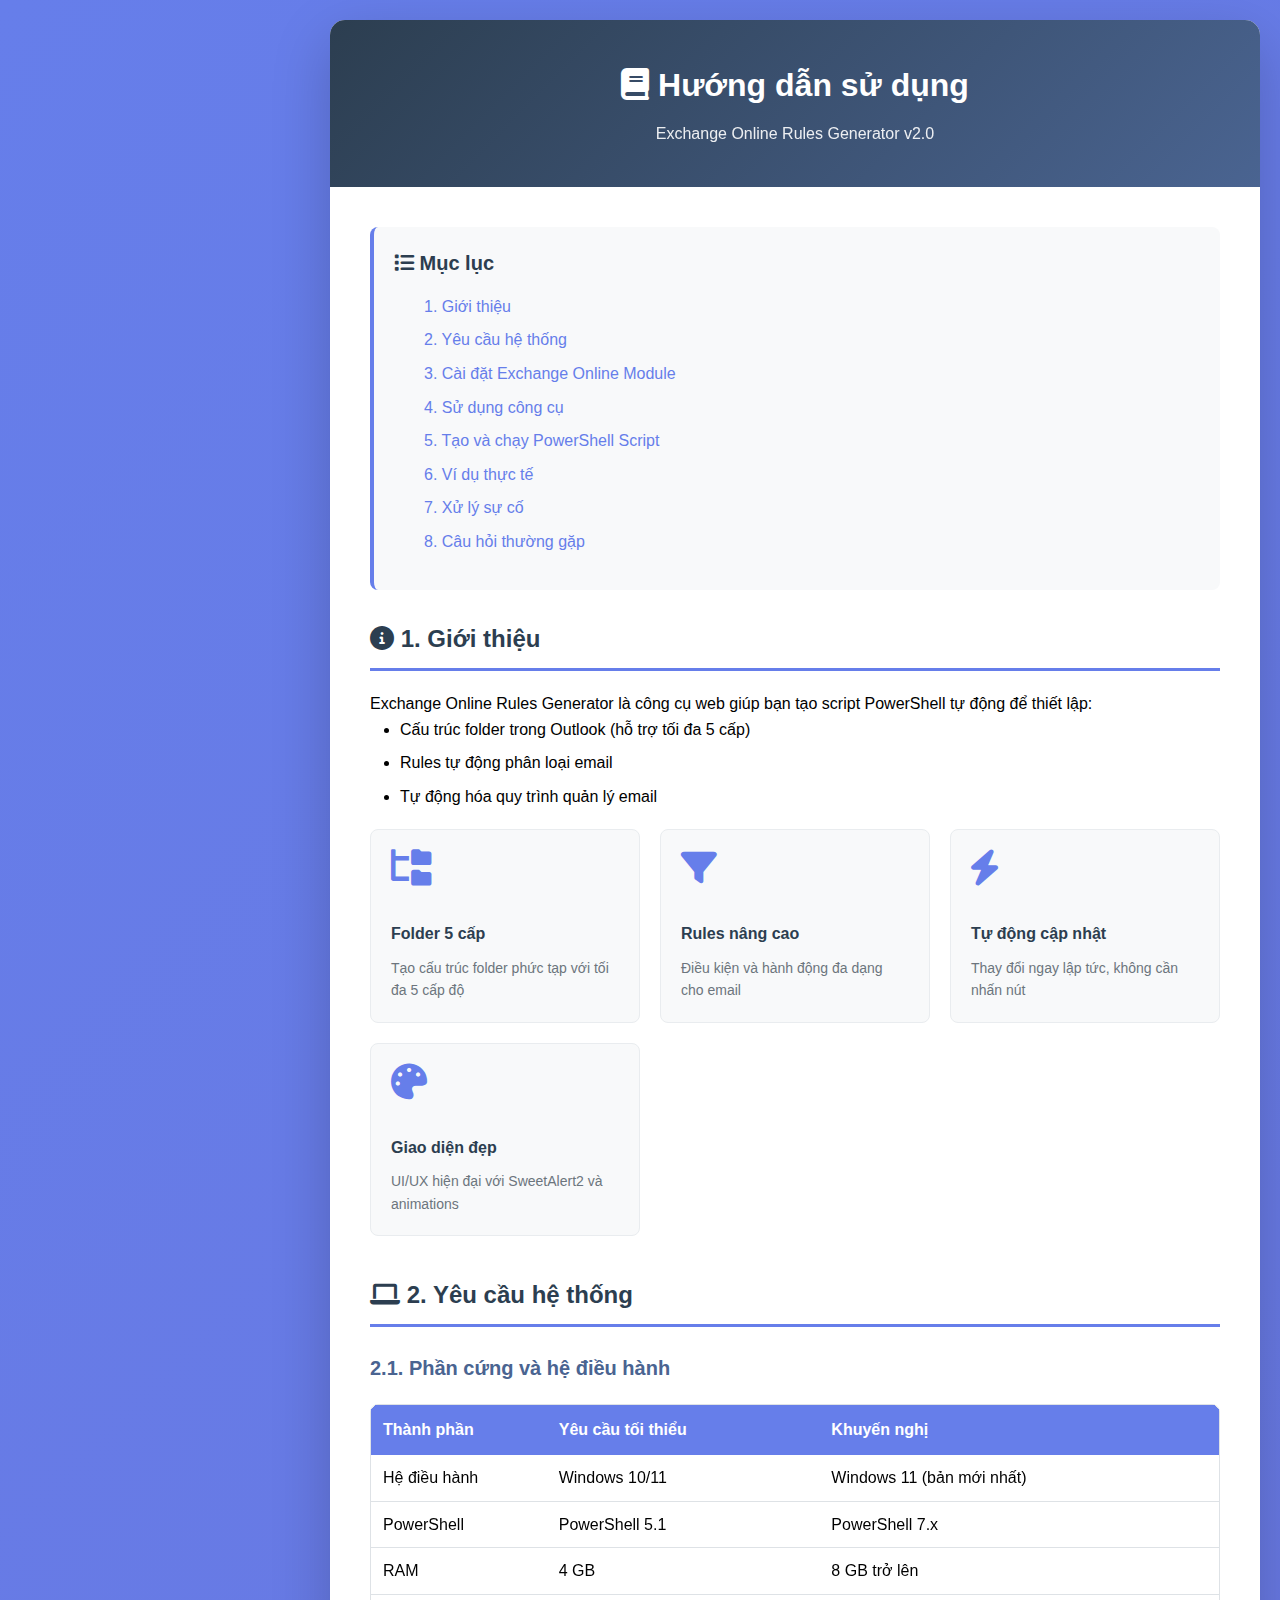
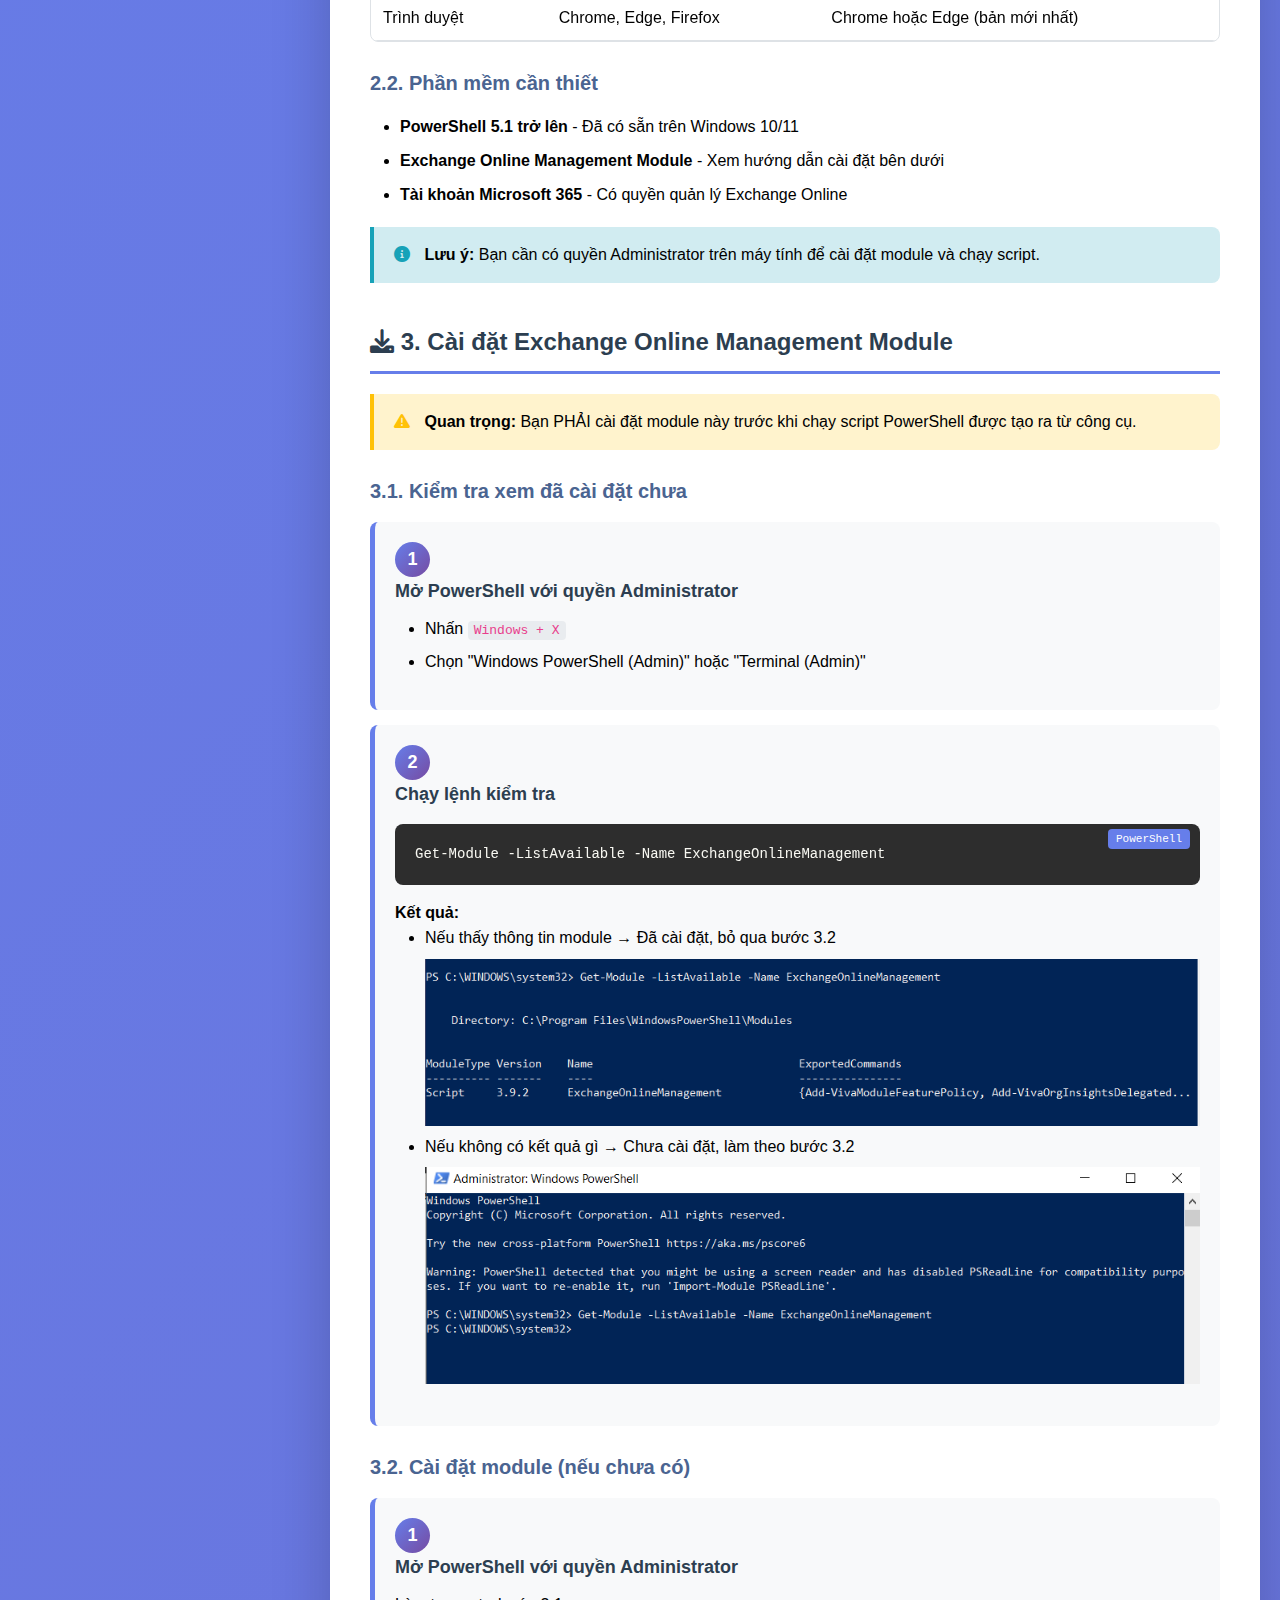
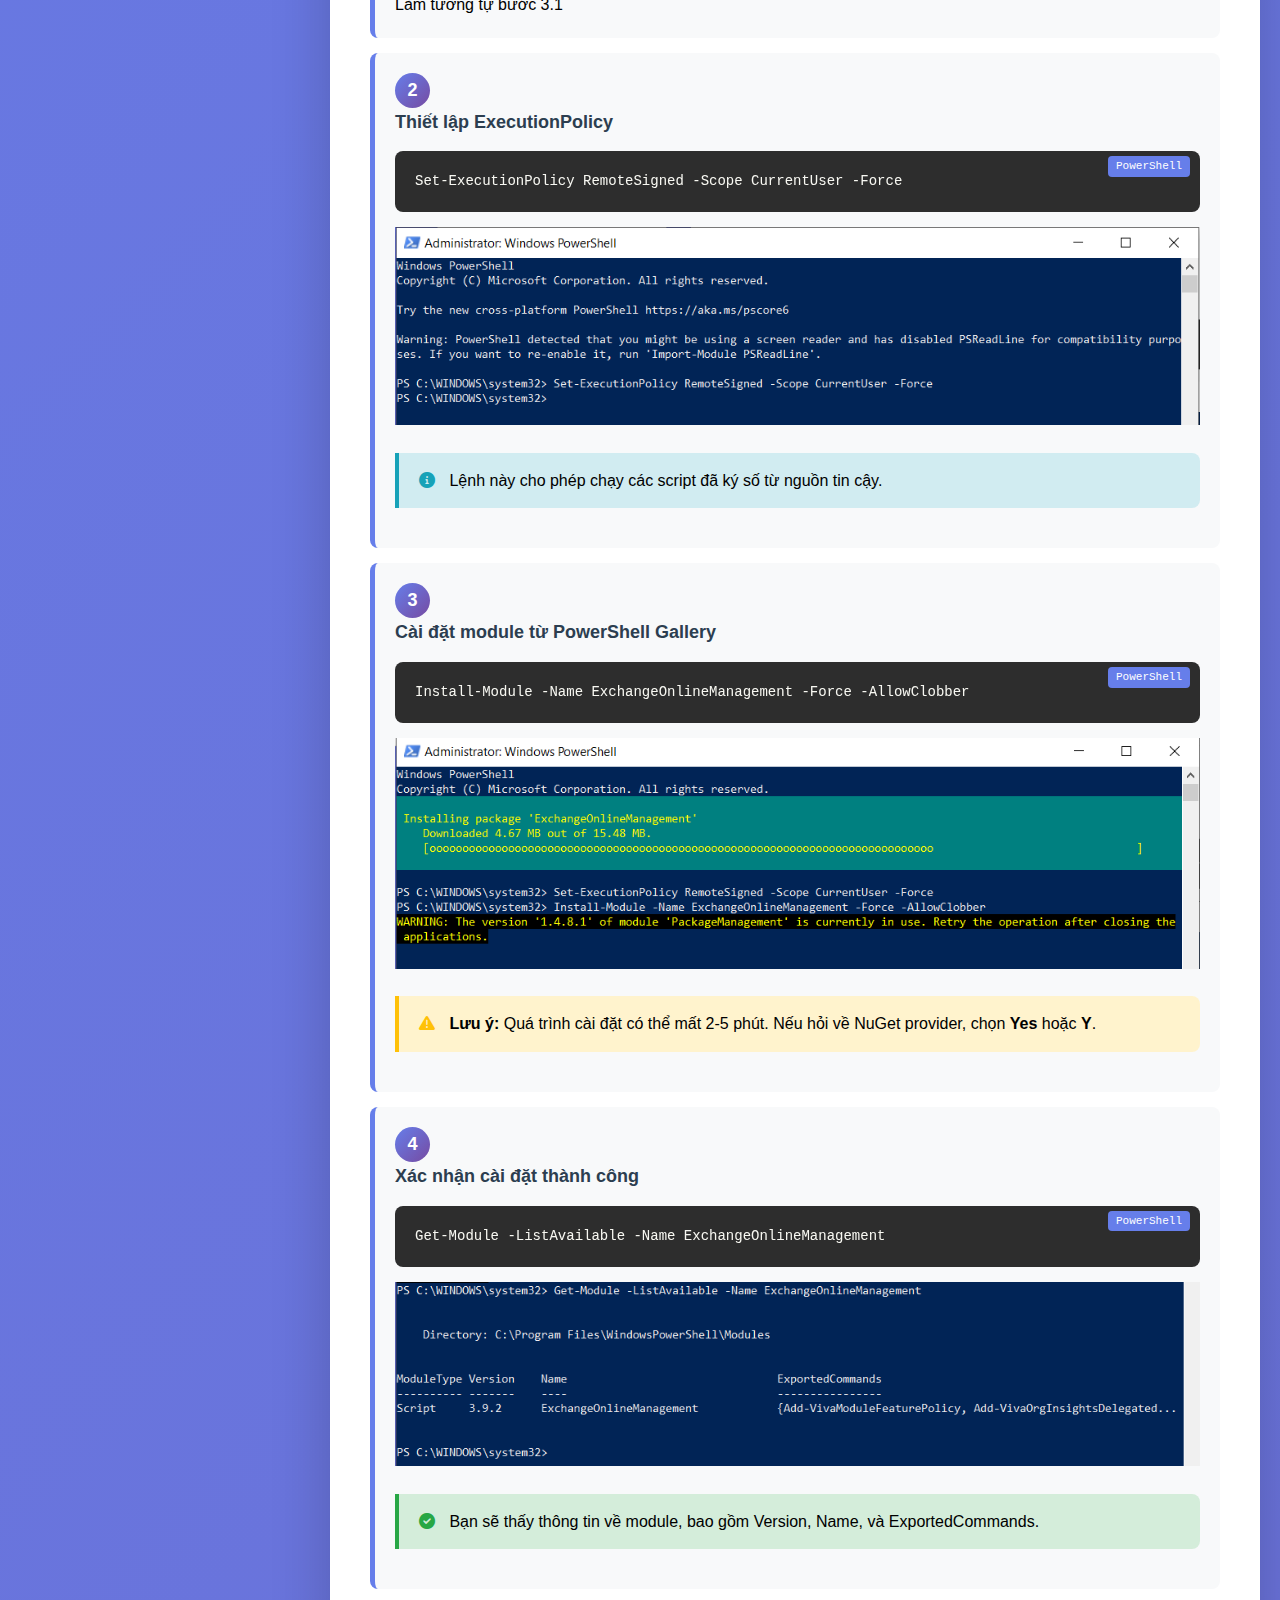
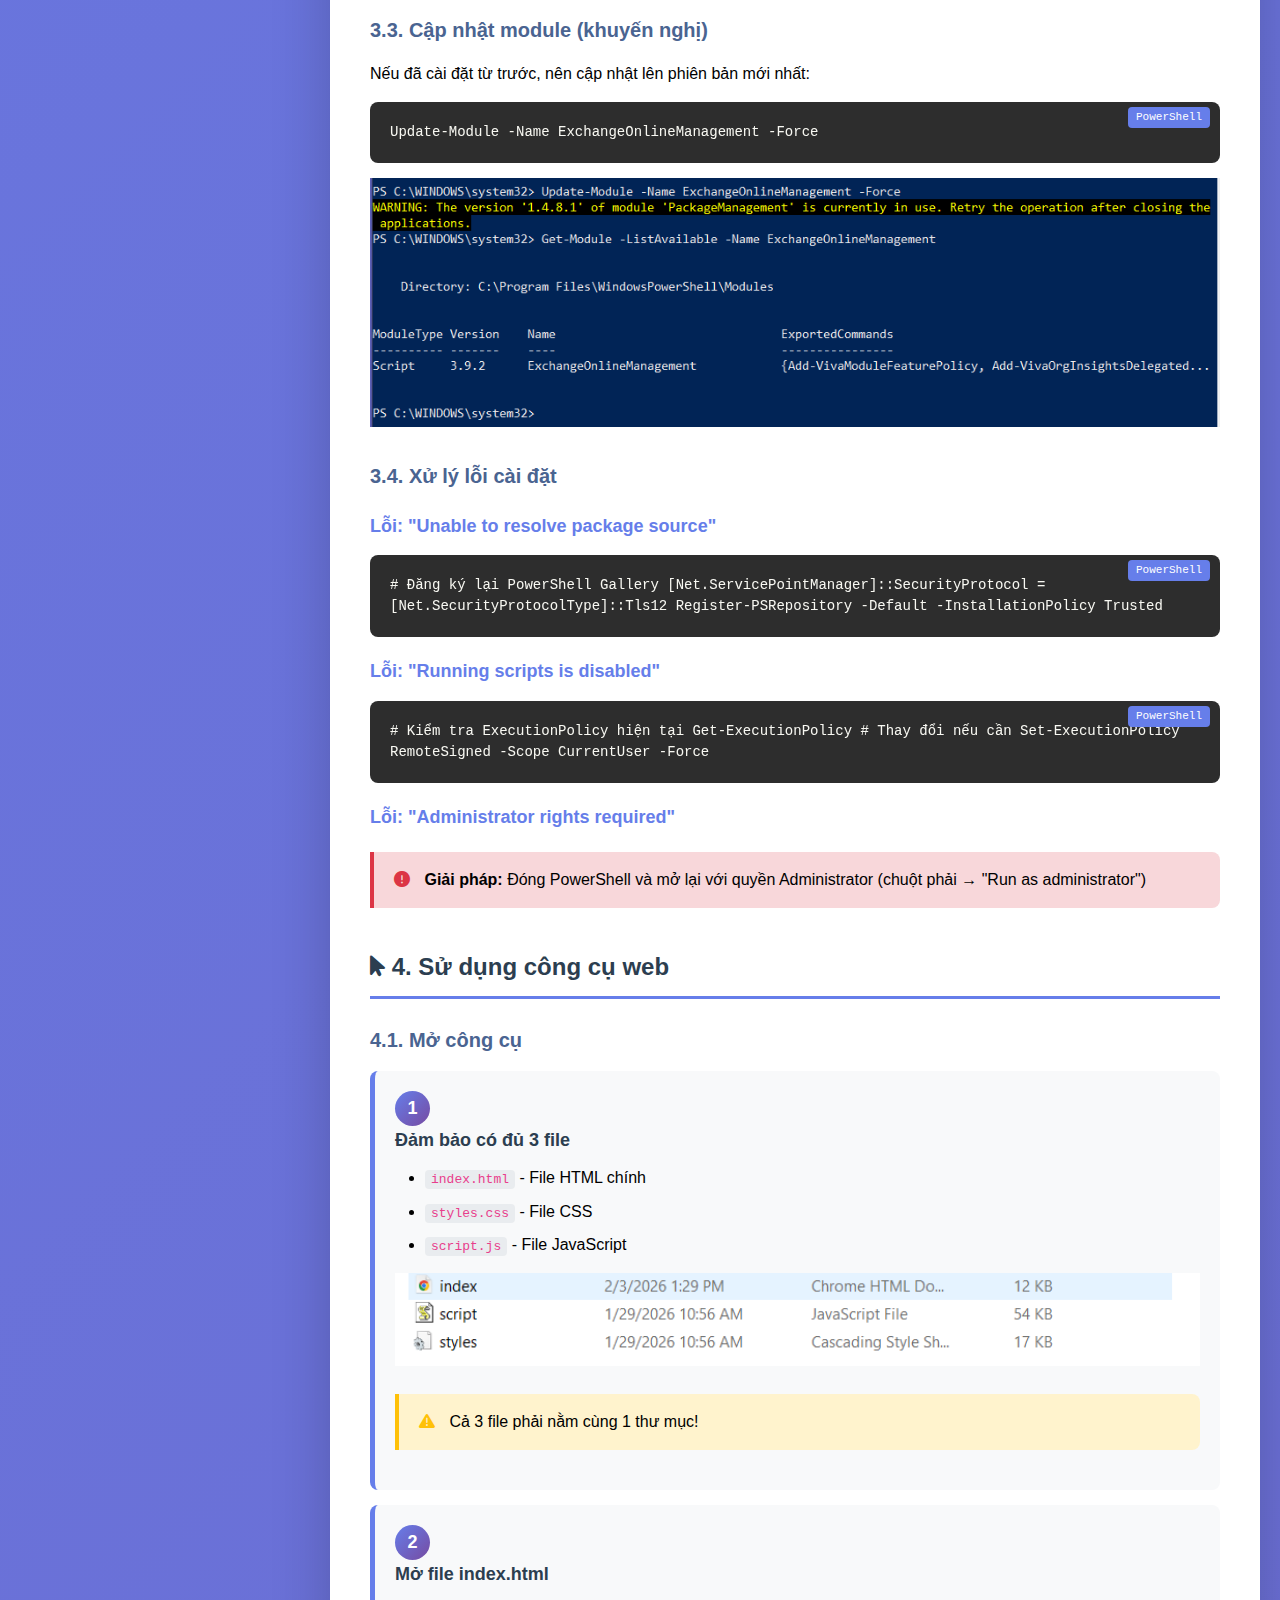
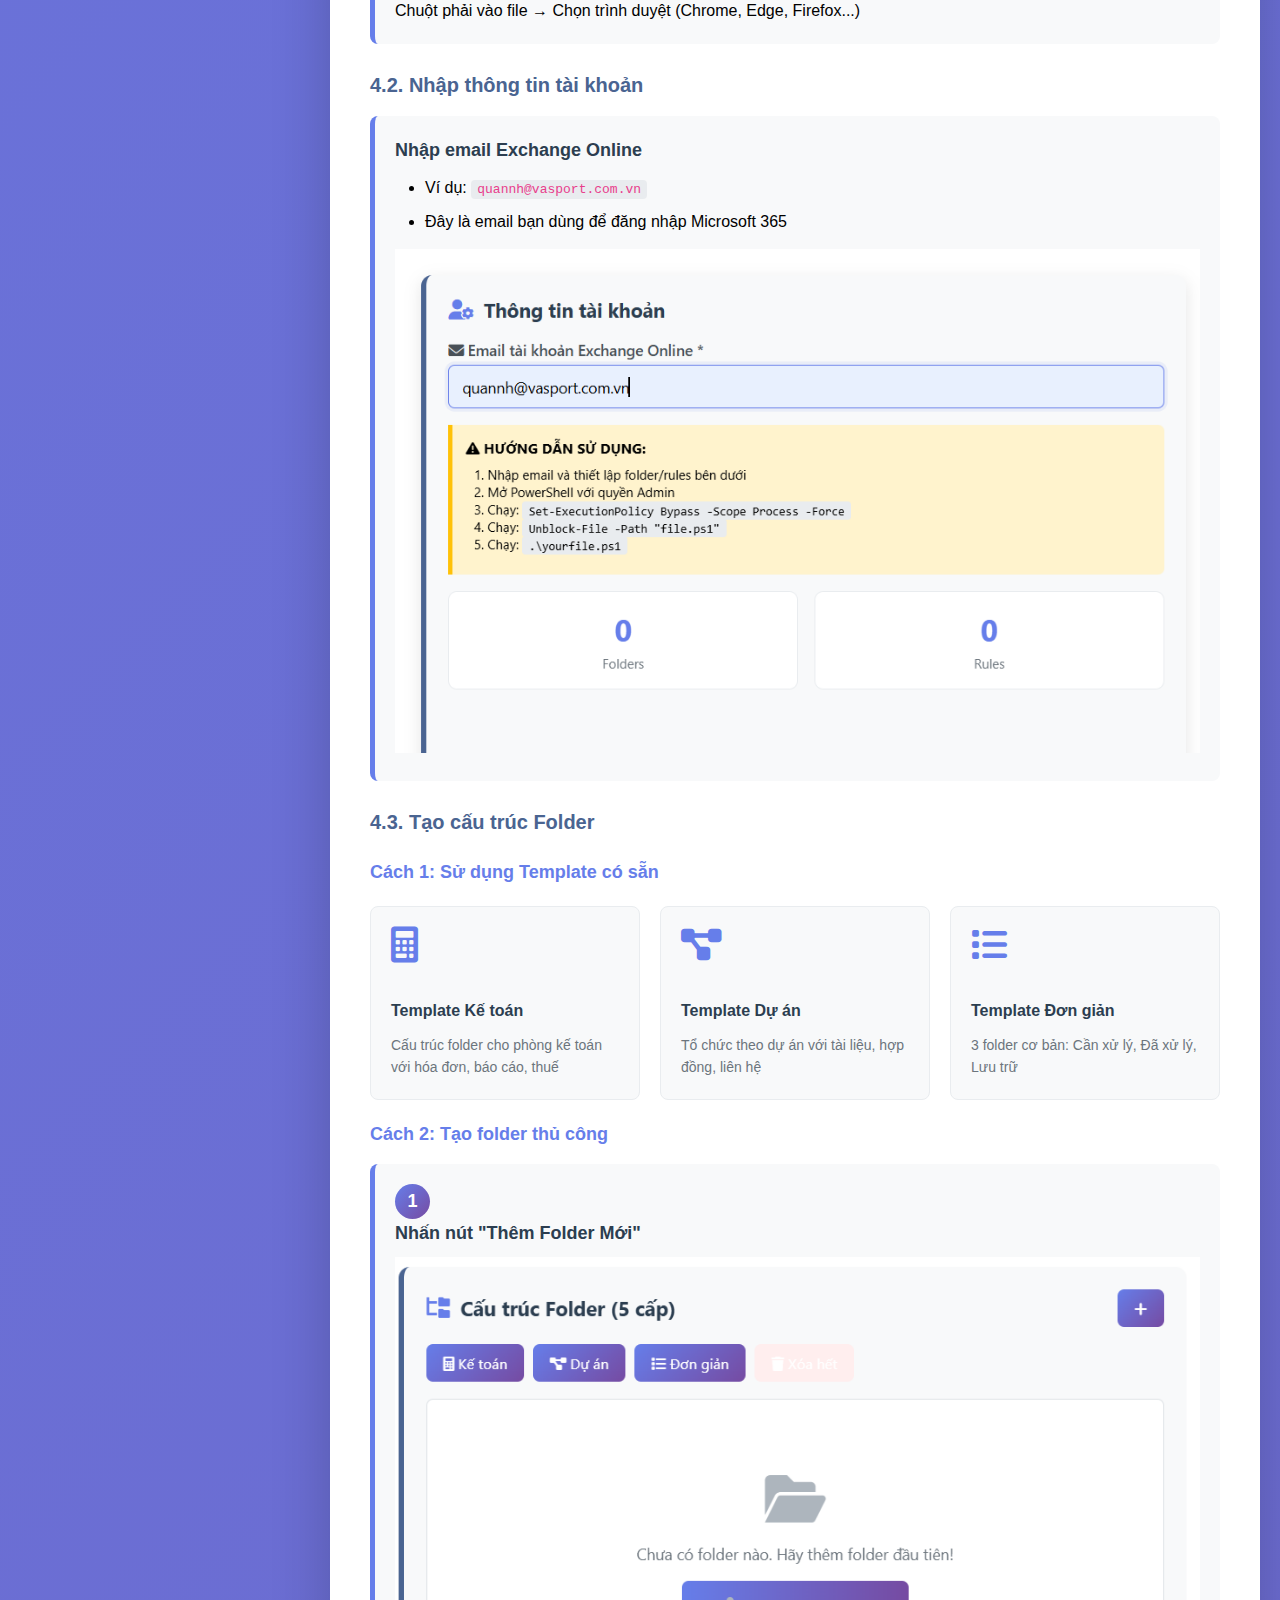
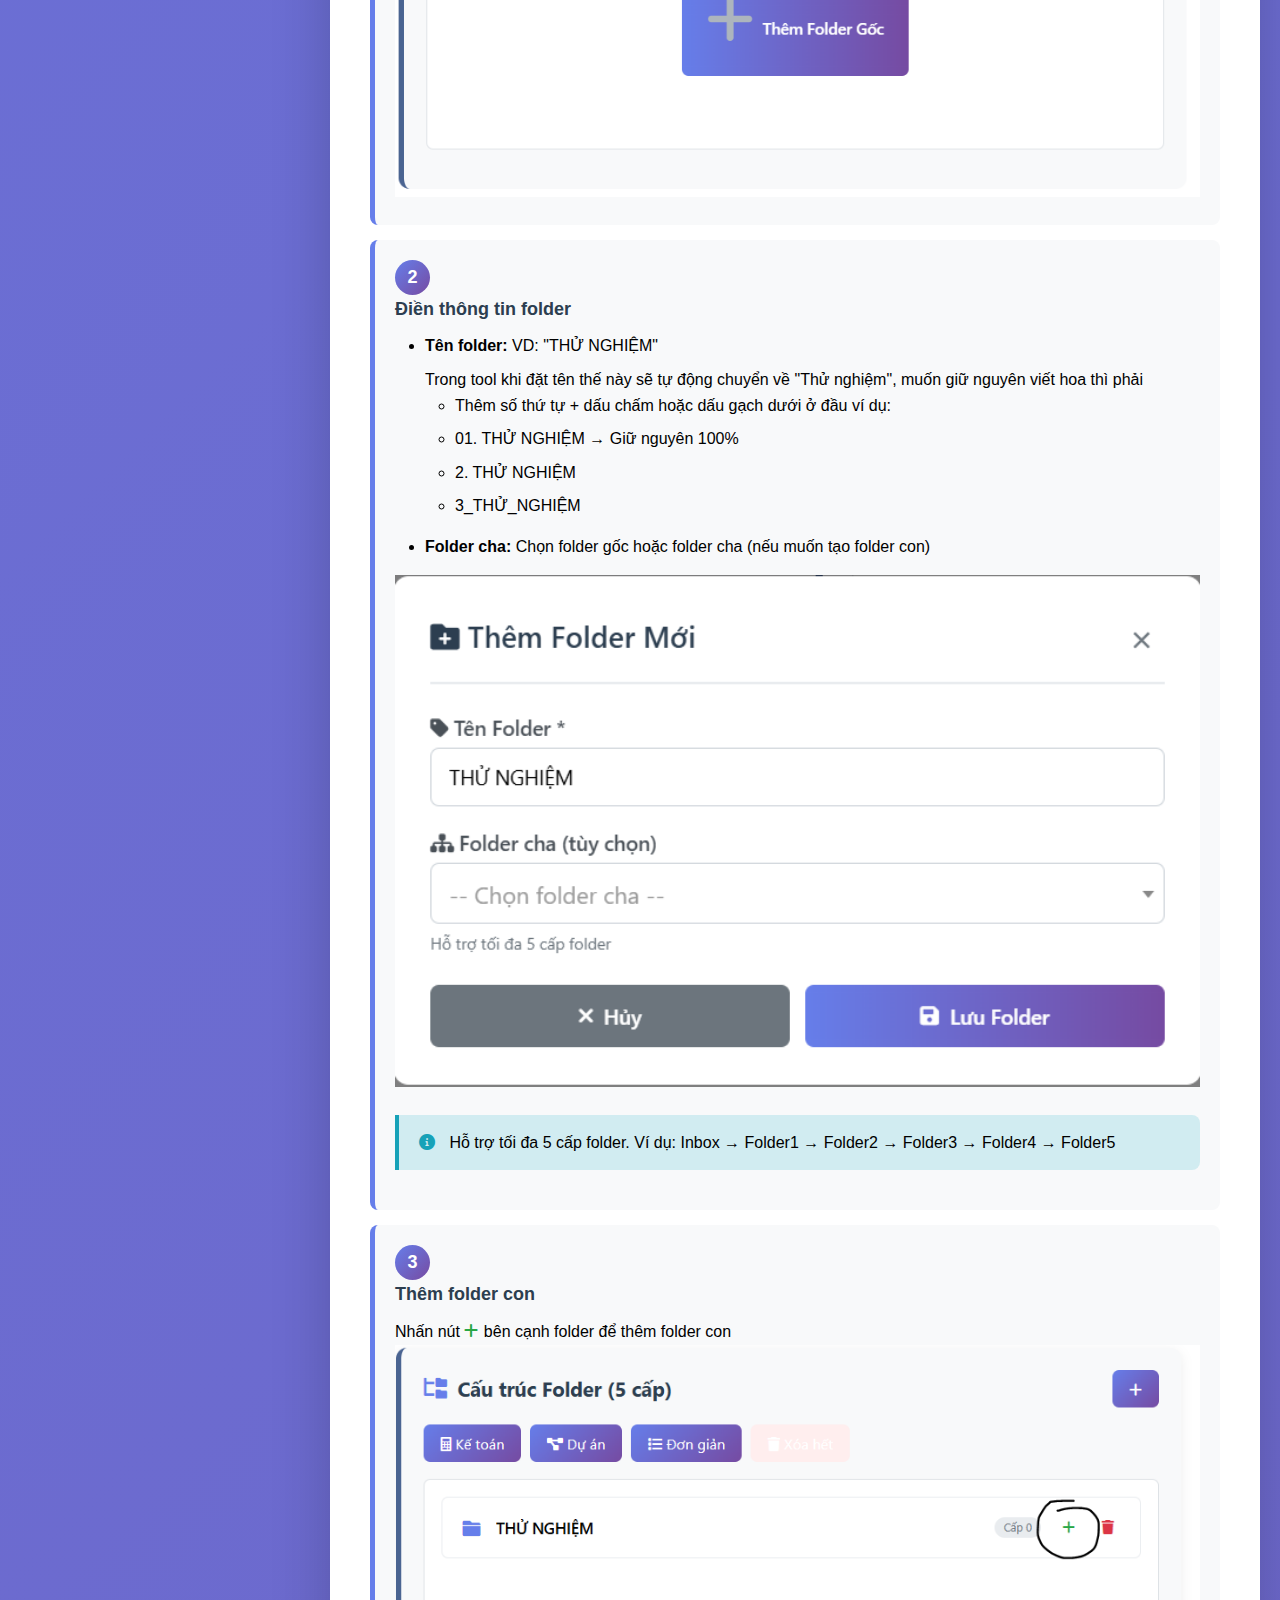
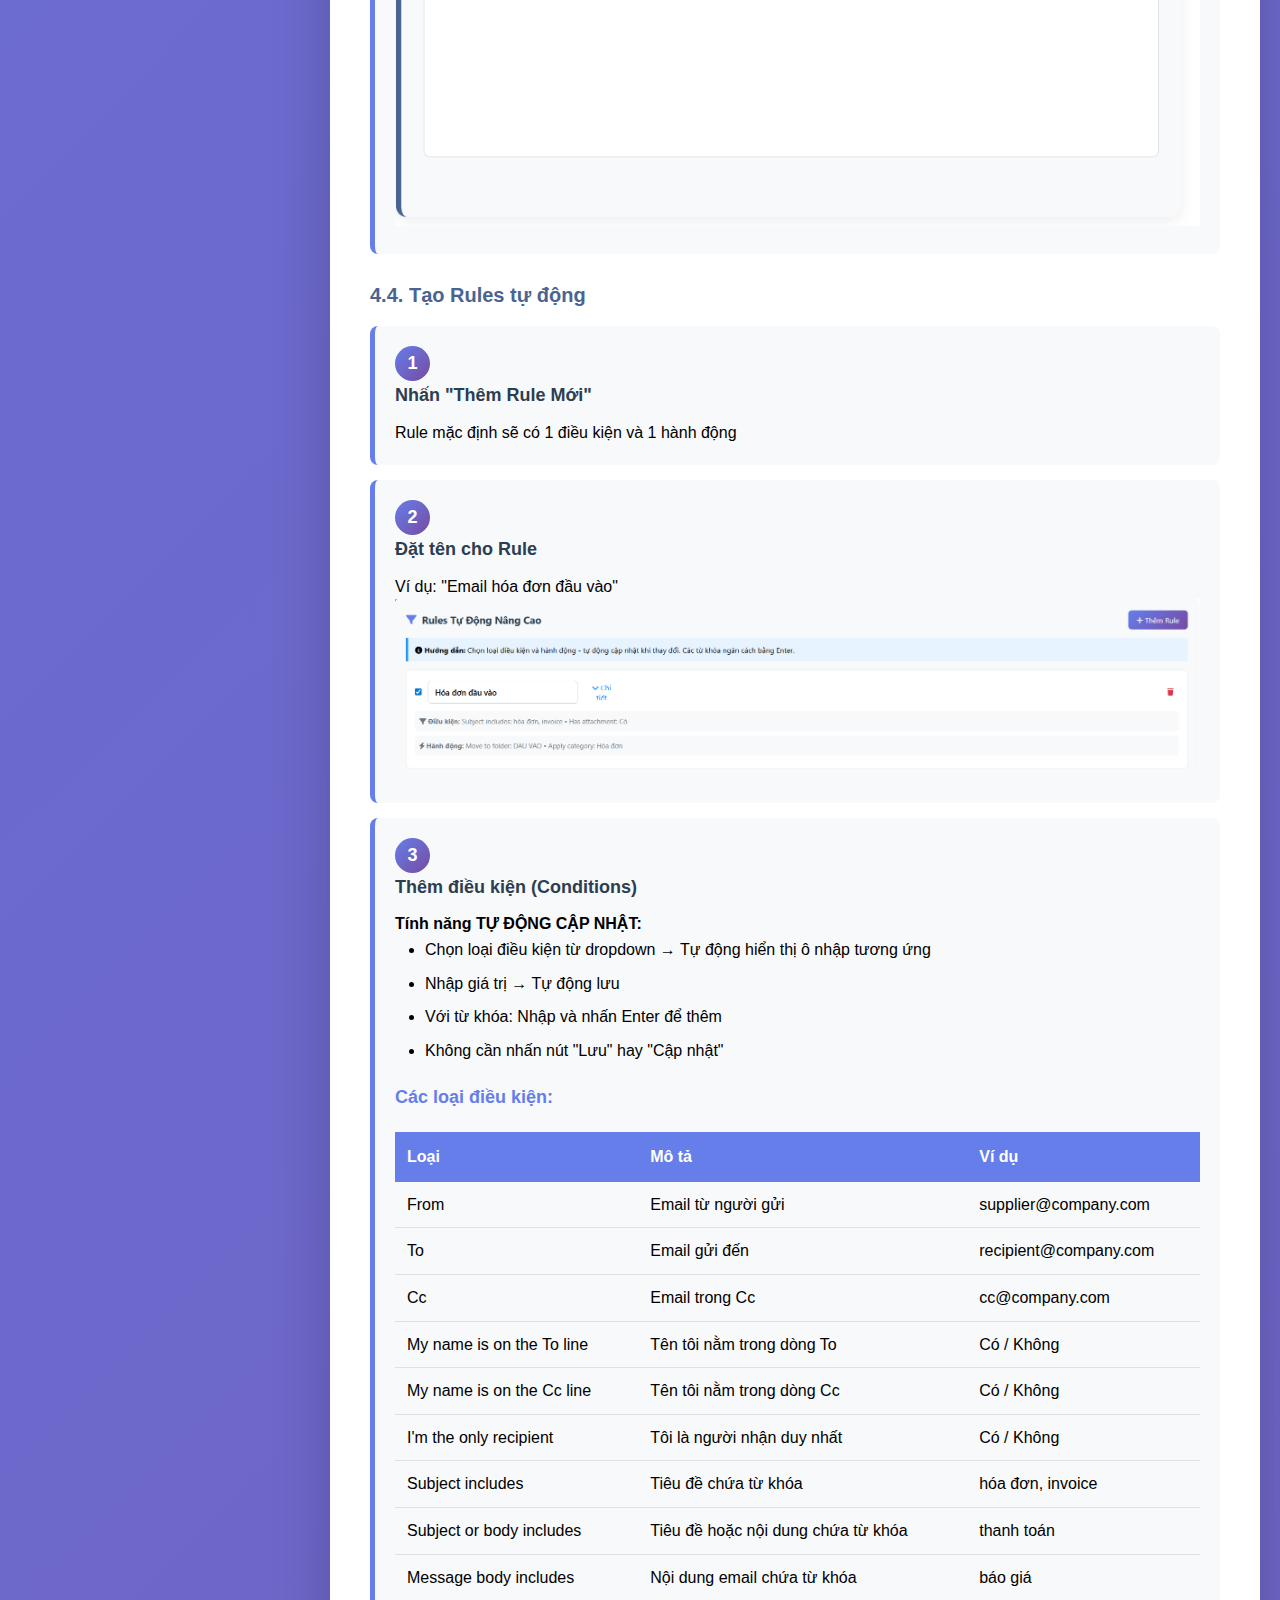
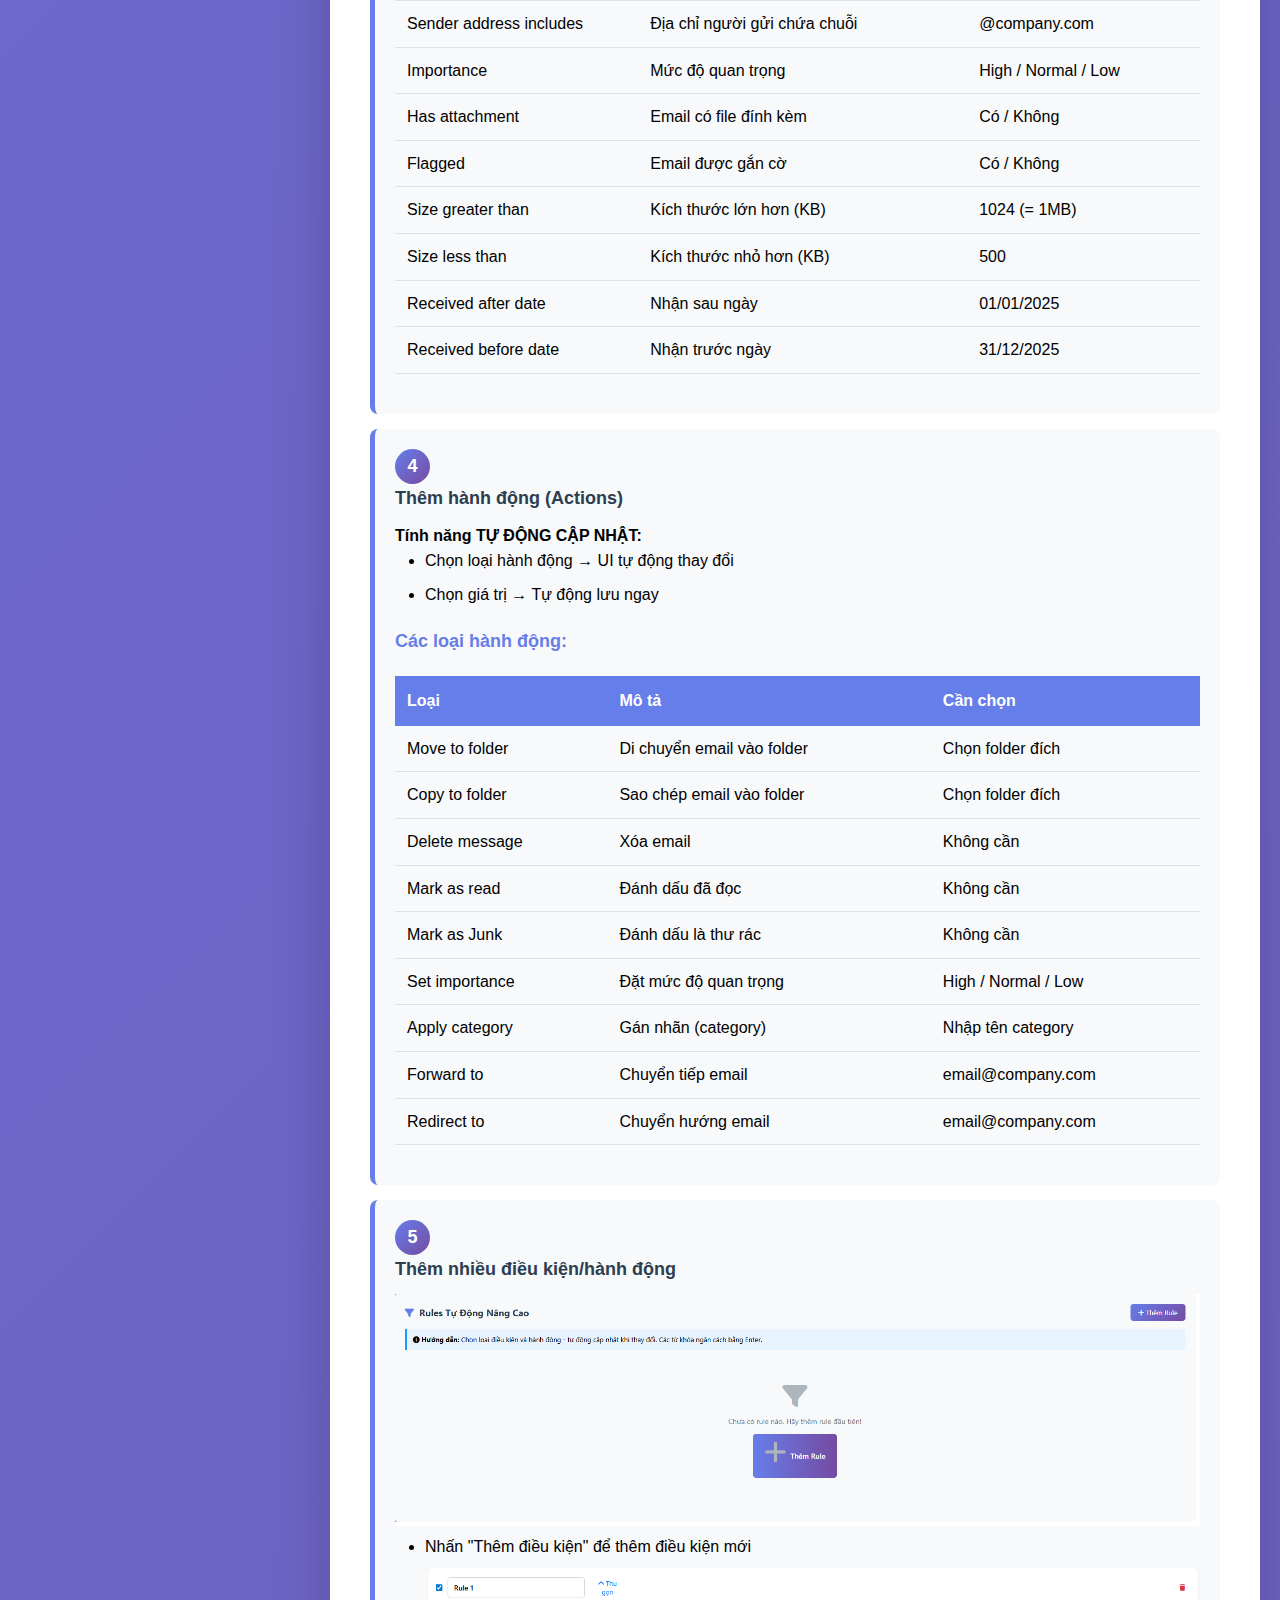
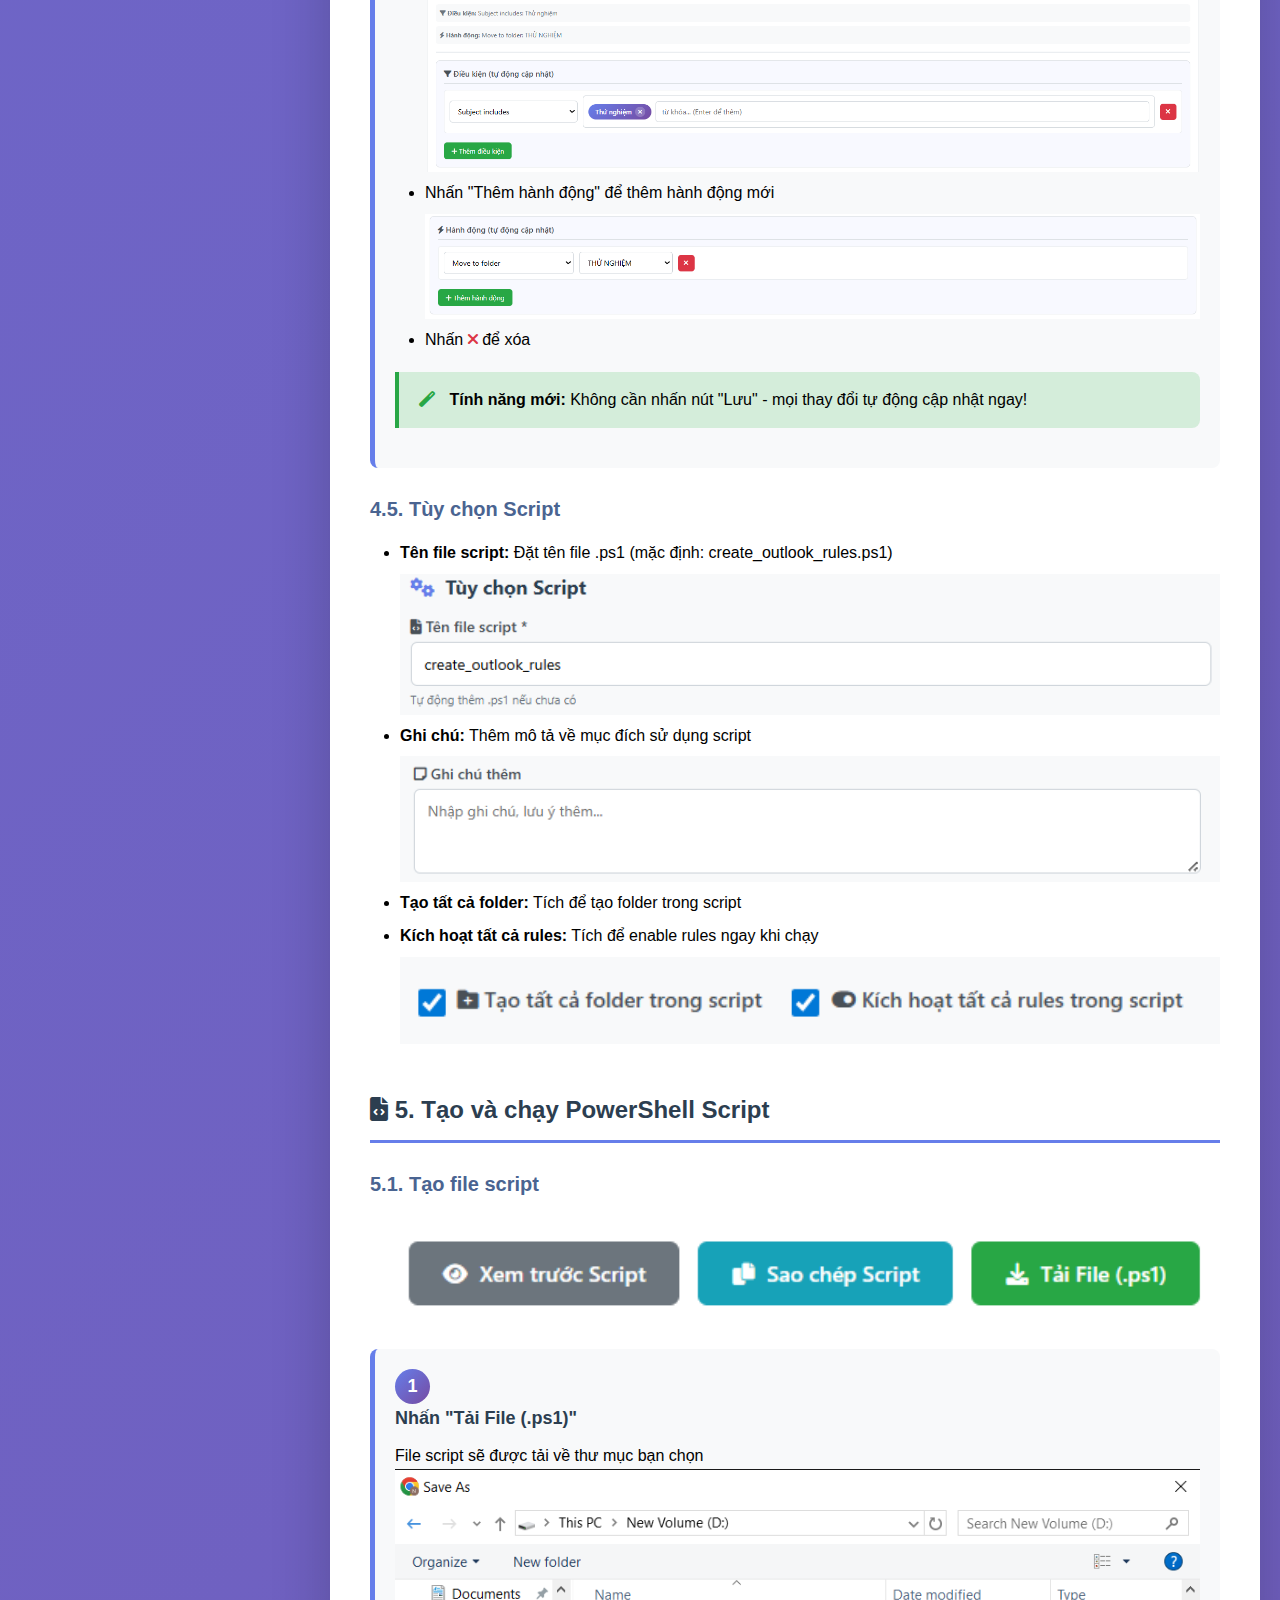
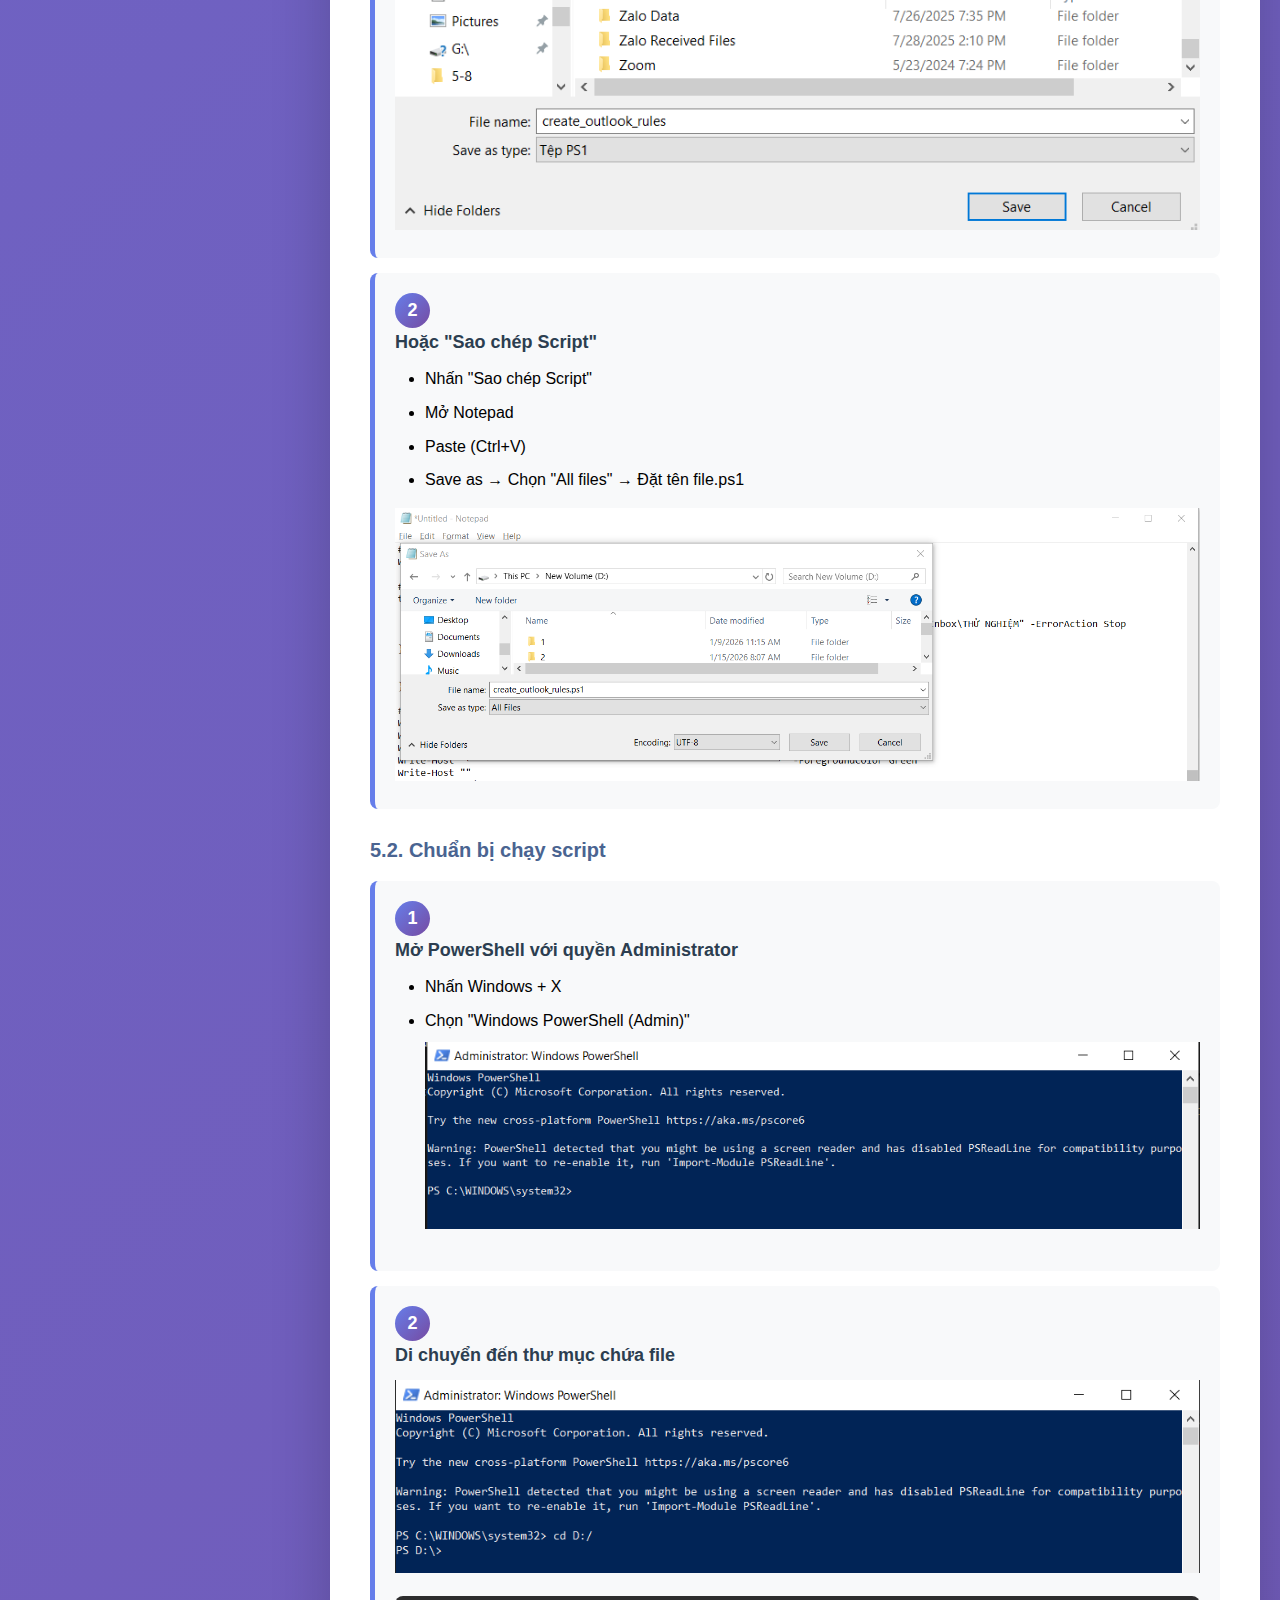
<file: hdsd.html>
<!DOCTYPE html>
<html lang="vi">
<head>
    <meta charset="UTF-8">
    <meta name="viewport" content="width=device-width, initial-scale=1.0">
    <title>Hướng dẫn sử dụng - Exchange Online Rules Generator</title>
    
    <!-- Font Awesome -->
    <link rel="stylesheet" href="https://cdnjs.cloudflare.com/ajax/libs/font-awesome/6.0.0/css/all.min.css">
    
    <!-- DataTables CSS (chỉ lấy phần cần thiết) -->
    <link rel="stylesheet" href="https://cdn.datatables.net/2.3.4/css/dataTables.bootstrap5.min.css" />
    <link rel="stylesheet" href="https://cdn.datatables.net/responsive/3.0.6/css/responsive.bootstrap5.min.css" />
    
    <style>
        * {
            margin: 0;
            padding: 0;
            box-sizing: border-box;
            font-family: 'Segoe UI', Tahoma, Geneva, Verdana, sans-serif;
        }

        img {
            width: 100%;
            max-width: 100%;
            height: auto;
        }
        
        body {
            background: linear-gradient(135deg, #667eea 0%, #764ba2 100%);
            min-height: 100vh;
            padding: 20px;
            line-height: 1.6;
        }

        .main-wrapper {
            max-width: 1400px;
            margin: 0 auto;
            display: flex;
            gap: 30px;
            align-items: flex-start;
        }

        /* Sticky Sidebar Navigation */
        .sidebar-nav {
            width: 280px;
            position: sticky;
            top: 20px;
            opacity: 0;
            transform: translateX(-30px);
            transition: all 0.4s ease;
            pointer-events: none;
        }

        .sidebar-nav.visible {
            opacity: 1;
            transform: translateX(0);
            pointer-events: all;
        }

        .sidebar-nav-inner {
            background: white;
            border-radius: 12px;
            padding: 25px;
            box-shadow: 0 10px 30px rgba(0, 0, 0, 0.15);
            max-height: calc(100vh - 40px);
            overflow-y: auto;
        }

        .sidebar-nav-inner::-webkit-scrollbar {
            width: 6px;
        }

        .sidebar-nav-inner::-webkit-scrollbar-track {
            background: #f1f1f1;
            border-radius: 10px;
        }

        .sidebar-nav-inner::-webkit-scrollbar-thumb {
            background: #667eea;
            border-radius: 10px;
        }

        .sidebar-nav h3 {
            color: #2c3e50;
            font-size: 16px;
            margin-bottom: 15px;
            padding-bottom: 10px;
            border-bottom: 2px solid #667eea;
            display: flex;
            align-items: center;
            gap: 8px;
        }

        .sidebar-nav ul {
            list-style: none;
        }

        .sidebar-nav li {
            margin-bottom: 8px;
        }

        .sidebar-nav a {
            color: #555;
            text-decoration: none;
            font-size: 14px;
            display: block;
            padding: 8px 12px;
            border-radius: 6px;
            transition: all 0.3s;
            position: relative;
        }

        .sidebar-nav a:hover {
            background: #f0f0ff;
            color: #667eea;
            padding-left: 16px;
        }

        .sidebar-nav a.active {
            background: linear-gradient(135deg, #667eea, #764ba2);
            color: white;
            font-weight: 600;
        }

        .sidebar-nav a::before {
            content: '';
            position: absolute;
            left: 0;
            top: 50%;
            transform: translateY(-50%);
            width: 3px;
            height: 0;
            background: #667eea;
            border-radius: 2px;
            transition: height 0.3s;
        }

        .sidebar-nav a:hover::before {
            height: 70%;
        }

        .sidebar-nav a.active::before {
            display: none;
        }

        .container {
            flex: 1;
            background: white;
            border-radius: 15px;
            overflow: hidden;
            box-shadow: 0 20px 60px rgba(0, 0, 0, 0.2);
        }

        .header {
            background: linear-gradient(135deg, #2c3e50 0%, #4a6491 100%);
            color: white;
            padding: 40px;
            text-align: center;
        }

        .header h1 {
            font-size: 32px;
            margin-bottom: 10px;
        }

        .header p {
            font-size: 16px;
            opacity: 0.9;
        }

        .content {
            padding: 40px;
        }

        .toc {
            background: #f8f9fa;
            border-left: 4px solid #667eea;
            padding: 20px;
            margin-bottom: 30px;
            border-radius: 8px;
        }

        .toc h2 {
            color: #2c3e50;
            margin-bottom: 15px;
            font-size: 20px;
        }

        .toc ul {
            list-style: none;
        }

        .toc li {
            margin-bottom: 8px;
        }

        .toc a {
            color: #667eea;
            text-decoration: none;
            font-weight: 500;
            transition: all 0.3s;
        }

        .toc a:hover {
            color: #764ba2;
            padding-left: 5px;
        }

        .section {
            margin-bottom: 40px;
            scroll-margin-top: 20px;
        }

        .section h2 {
            color: #2c3e50;
            font-size: 24px;
            margin-bottom: 20px;
            padding-bottom: 10px;
            border-bottom: 3px solid #667eea;
        }

        .section h3 {
            color: #4a6491;
            font-size: 20px;
            margin-top: 25px;
            margin-bottom: 15px;
        }

        .section h4 {
            color: #667eea;
            font-size: 18px;
            margin-top: 20px;
            margin-bottom: 10px;
        }

        .warning-box {
            background: #fff3cd;
            border-left: 4px solid #ffc107;
            padding: 15px 20px;
            margin: 20px 0;
            border-radius: 0 8px 8px 0;
        }

        .warning-box i {
            color: #ffc107;
            margin-right: 10px;
        }

        .info-box {
            background: #d1ecf1;
            border-left: 4px solid #17a2b8;
            padding: 15px 20px;
            margin: 20px 0;
            border-radius: 0 8px 8px 0;
        }

        .info-box i {
            color: #17a2b8;
            margin-right: 10px;
        }

        .success-box {
            background: #d4edda;
            border-left: 4px solid #28a745;
            padding: 15px 20px;
            margin: 20px 0;
            border-radius: 0 8px 8px 0;
        }

        .success-box i {
            color: #28a745;
            margin-right: 10px;
        }

        .danger-box {
            background: #f8d7da;
            border-left: 4px solid #dc3545;
            padding: 15px 20px;
            margin: 20px 0;
            border-radius: 0 8px 8px 0;
        }

        .danger-box i {
            color: #dc3545;
            margin-right: 10px;
        }

        .code-block {
            background: #2d2d2d;
            color: #f8f8f2;
            padding: 20px;
            border-radius: 8px;
            margin: 15px 0;
            overflow-x: auto;
            font-family: 'Courier New', monospace;
            font-size: 14px;
            line-height: 1.5;
            position: relative;
        }

        .code-block::before {
            content: 'PowerShell';
            position: absolute;
            top: 5px;
            right: 10px;
            background: #667eea;
            color: white;
            padding: 2px 8px;
            border-radius: 4px;
            font-size: 11px;
        }

        .inline-code {
            background: #e9ecef;
            padding: 2px 6px;
            border-radius: 4px;
            font-family: 'Courier New', monospace;
            font-size: 13px;
            color: #e83e8c;
        }

        .step {
            background: #f8f9fa;
            border-radius: 8px;
            padding: 20px;
            margin: 15px 0;
            border-left: 5px solid #667eea;
        }

        .step-number {
            display: inline-block;
            width: 35px;
            height: 35px;
            background: linear-gradient(135deg, #667eea, #764ba2);
            color: white;
            border-radius: 50%;
            text-align: center;
            line-height: 35px;
            font-weight: bold;
            margin-right: 15px;
            font-size: 18px;
        }

        .step-title {
            font-size: 18px;
            font-weight: 600;
            color: #2c3e50;
            margin-bottom: 10px;
        }

        .screenshot {
            max-width: 100%;
            border: 1px solid #dee2e6;
            border-radius: 8px;
            margin: 15px 0;
            box-shadow: 0 4px 12px rgba(0, 0, 0, 0.1);
        }

        .feature-grid {
            display: grid;
            grid-template-columns: repeat(auto-fit, minmax(250px, 1fr));
            gap: 20px;
            margin: 20px 0;
        }

        .feature-card {
            background: #f8f9fa;
            border: 1px solid #e9ecef;
            border-radius: 8px;
            padding: 20px;
            transition: all 0.3s;
        }

        .feature-card:hover {
            transform: translateY(-5px);
            box-shadow: 0 8px 20px rgba(0, 0, 0, 0.1);
        }

        .feature-card i {
            font-size: 36px;
            color: #667eea;
            margin-bottom: 15px;
        }

        .feature-card h4 {
            color: #2c3e50;
            margin-bottom: 10px;
            font-size: 16px;
        }

        .feature-card p {
            font-size: 14px;
            color: #6c757d;
        }

        ul, ol {
            margin-left: 30px;
            margin-bottom: 15px;
        }

        li {
            margin-bottom: 8px;
        }

        /* Table container for scrolling */
        .table-container {
            max-height: 400px;
            overflow-y: auto;
            border: 1px solid #dee2e6;
            border-radius: 8px;
            margin: 20px 0;
            position: relative;
        }

        /* Đặc biệt cho bảng conditions và actions - KHÔNG có .table-container bao ngoài */
        .conditions-actions-container {
            margin: 20px 0;
        }

        table {
            width: 100%;
            border-collapse: collapse;
            margin: 0;
        }

        table.dataTable {
            width: 100% !important;
            margin: 0 !important;
            border-spacing: 0;
            border: 1px solid #dee2e6;
            border-radius: 8px;
            overflow: hidden;
        }

        table th {
            background: #667eea;
            color: white;
            padding: 12px;
            text-align: left;
            position: sticky;
            top: 0;
            z-index: 10;
        }

        table td {
            padding: 10px 12px;
            border-bottom: 1px solid #dee2e6;
        }

        table tr:hover {
            background: #f8f9fa;
        }

        /* Ẩn tất cả các controls của DataTables */
        .dataTables_wrapper {
            position: relative;
        }

        .dataTables_wrapper .dataTables_length,
        .dataTables_wrapper .dataTables_filter,
        .dataTables_wrapper .dataTables_info,
        .dataTables_wrapper .dataTables_paginate {
            display: none !important;
        }

        /* Style cho DataTables scroll */
        .dataTables_scroll {
            border: 1px solid #dee2e6;
            border-radius: 8px;
            overflow: hidden;
        }

        .dataTables_scrollHead {
            overflow: hidden !important;
            border-bottom: 2px solid #667eea;
        }

        .dataTables_scrollBody {
            overflow-y: auto !important;
            max-height: 400px !important;
        }

        /* Fix for responsive tables */
        table.dataTable.dtr-inline.collapsed>tbody>tr>td.dtr-control:before,
        table.dataTable.dtr-inline.collapsed>tbody>tr>th.dtr-control:before {
            background-color: #667eea;
        }

        /* Simple scrollbar styling */
        .table-container::-webkit-scrollbar,
        .dataTables_scrollBody::-webkit-scrollbar {
            width: 8px;
            height: 8px;
        }

        .table-container::-webkit-scrollbar-track,
        .dataTables_scrollBody::-webkit-scrollbar-track {
            background: #f1f1f1;
            border-radius: 4px;
        }

        .table-container::-webkit-scrollbar-thumb,
        .dataTables_scrollBody::-webkit-scrollbar-thumb {
            background: #667eea;
            border-radius: 4px;
        }

        .table-container::-webkit-scrollbar-thumb:hover,
        .dataTables_scrollBody::-webkit-scrollbar-thumb:hover {
            background: #555;
        }

        .back-to-top {
            position: fixed;
            bottom: 30px;
            right: 30px;
            width: 50px;
            height: 50px;
            background: linear-gradient(135deg, #667eea, #764ba2);
            color: white;
            border-radius: 50%;
            display: none;
            align-items: center;
            justify-content: center;
            cursor: pointer;
            box-shadow: 0 4px 12px rgba(0, 0, 0, 0.2);
            transition: all 0.3s;
            text-decoration: none;
            z-index: 1000;
        }

        .back-to-top:hover {
            transform: translateY(-5px);
            box-shadow: 0 6px 20px rgba(0, 0, 0, 0.3);
        }

        /* Responsive Design */
        @media (max-width: 1024px) {
            .sidebar-nav {
                display: none;
            }

            .main-wrapper {
                display: block;
            }
            
            .table-container,
            .dataTables_scrollBody {
                max-height: 350px;
            }
        }

        @media (max-width: 768px) {
            .content {
                padding: 20px;
            }
            
            .table-container,
            .dataTables_scrollBody {
                max-height: 300px;
            }
            
            table th, table td {
                padding: 8px 10px;
                font-size: 14px;
            }
        }

        @media print {
            body {
                background: white;
                padding: 0;
            }

            .sidebar-nav,
            .back-to-top {
                display: none;
            }

            .main-wrapper {
                display: block;
            }
            
            .table-container,
            .dataTables_scrollBody {
                max-height: none;
                overflow: visible;
                border: none;
            }
            
            .dataTables_scroll {
                border: none;
            }
        }
    </style>
</head>
<body>
    <div class="main-wrapper">
        <!-- Sticky Sidebar Navigation -->
        <nav class="sidebar-nav" id="sidebarNav">
            <div class="sidebar-nav-inner">
                <h3><i class="fas fa-bars"></i> Mục lục</h3>
                <ul>
                    <li><a href="#gioi-thieu" class="nav-link">1. Giới thiệu</a></li>
                    <li><a href="#yeu-cau" class="nav-link">2. Yêu cầu hệ thống</a></li>
                    <li><a href="#cai-dat-module" class="nav-link">3. Cài đặt Module</a></li>
                    <li><a href="#su-dung-tool" class="nav-link">4. Sử dụng công cụ</a></li>
                    <li><a href="#tao-script" class="nav-link">5. Tạo và chạy Script</a></li>
                    <li><a href="#vi-du" class="nav-link">6. Ví dụ thực tế</a></li>
                    <li><a href="#troubleshooting" class="nav-link">7. Xử lý sự cố</a></li>
                    <li><a href="#faq" class="nav-link">8. FAQ</a></li>
                </ul>
            </div>
        </nav>

        <!-- Main Content -->
        <div class="container">
            <div class="header">
                <h1><i class="fas fa-book"></i> Hướng dẫn sử dụng</h1>
                <p>Exchange Online Rules Generator v2.0</p>
            </div>

            <div class="content">
                <!-- Table of Contents (sẽ ẩn khi scroll) -->
                <div class="toc" id="initialToc">
                    <h2><i class="fas fa-list"></i> Mục lục</h2>
                    <ul>
                        <li><a href="#gioi-thieu">1. Giới thiệu</a></li>
                        <li><a href="#yeu-cau">2. Yêu cầu hệ thống</a></li>
                        <li><a href="#cai-dat-module">3. Cài đặt Exchange Online Module</a></li>
                        <li><a href="#su-dung-tool">4. Sử dụng công cụ</a></li>
                        <li><a href="#tao-script">5. Tạo và chạy PowerShell Script</a></li>
                        <li><a href="#vi-du">6. Ví dụ thực tế</a></li>
                        <li><a href="#troubleshooting">7. Xử lý sự cố</a></li>
                        <li><a href="#faq">8. Câu hỏi thường gặp</a></li>
                    </ul>
                </div>

                <!-- 1. Giới thiệu -->
                <section id="gioi-thieu" class="section">
                    <h2><i class="fas fa-info-circle"></i> 1. Giới thiệu</h2>
                    
                    <p>Exchange Online Rules Generator là công cụ web giúp bạn tạo script PowerShell tự động để thiết lập:</p>
                    <ul>
                        <li>Cấu trúc folder trong Outlook (hỗ trợ tối đa 5 cấp)</li>
                        <li>Rules tự động phân loại email</li>
                        <li>Tự động hóa quy trình quản lý email</li>
                    </ul>

                    <div class="feature-grid">
                        <div class="feature-card">
                            <i class="fas fa-folder-tree"></i>
                            <h4>Folder 5 cấp</h4>
                            <p>Tạo cấu trúc folder phức tạp với tối đa 5 cấp độ</p>
                        </div>
                        <div class="feature-card">
                            <i class="fas fa-filter"></i>
                            <h4>Rules nâng cao</h4>
                            <p>Điều kiện và hành động đa dạng cho email</p>
                        </div>
                        <div class="feature-card">
                            <i class="fas fa-bolt"></i>
                            <h4>Tự động cập nhật</h4>
                            <p>Thay đổi ngay lập tức, không cần nhấn nút</p>
                        </div>
                        <div class="feature-card">
                            <i class="fas fa-palette"></i>
                            <h4>Giao diện đẹp</h4>
                            <p>UI/UX hiện đại với SweetAlert2 và animations</p>
                        </div>
                    </div>
                </section>

                <!-- 2. Yêu cầu hệ thống -->
                <section id="yeu-cau" class="section">
                    <h2><i class="fas fa-laptop"></i> 2. Yêu cầu hệ thống</h2>

                    <h3>2.1. Phần cứng và hệ điều hành</h3>
                    <div class="table-container">
                        <table id="hardwareTable" class="display" style="width:100%">
                            <thead>
                                <tr>
                                    <th>Thành phần</th>
                                    <th>Yêu cầu tối thiểu</th>
                                    <th>Khuyến nghị</th>
                                </tr>
                            </thead>
                            <tbody>
                                <tr>
                                    <td>Hệ điều hành</td>
                                    <td>Windows 10/11</td>
                                    <td>Windows 11 (bản mới nhất)</td>
                                </tr>
                                <tr>
                                    <td>PowerShell</td>
                                    <td>PowerShell 5.1</td>
                                    <td>PowerShell 7.x</td>
                                </tr>
                                <tr>
                                    <td>RAM</td>
                                    <td>4 GB</td>
                                    <td>8 GB trở lên</td>
                                </tr>
                                <tr>
                                    <td>Trình duyệt</td>
                                    <td>Chrome, Edge, Firefox</td>
                                    <td>Chrome hoặc Edge (bản mới nhất)</td>
                                </tr>
                            </tbody>
                        </table>
                    </div>

                    <h3>2.2. Phần mềm cần thiết</h3>
                    <ul>
                        <li><strong>PowerShell 5.1 trở lên</strong> - Đã có sẵn trên Windows 10/11</li>
                        <li><strong>Exchange Online Management Module</strong> - Xem hướng dẫn cài đặt bên dưới</li>
                        <li><strong>Tài khoản Microsoft 365</strong> - Có quyền quản lý Exchange Online</li>
                    </ul>

                    <div class="info-box">
                        <i class="fas fa-info-circle"></i>
                        <strong>Lưu ý:</strong> Bạn cần có quyền Administrator trên máy tính để cài đặt module và chạy script.
                    </div>
                </section>

                <!-- 3. Cài đặt Exchange Online Module -->
                <section id="cai-dat-module" class="section">
                    <h2><i class="fas fa-download"></i> 3. Cài đặt Exchange Online Management Module</h2>

                    <div class="warning-box">
                        <i class="fas fa-exclamation-triangle"></i>
                        <strong>Quan trọng:</strong> Bạn PHẢI cài đặt module này trước khi chạy script PowerShell được tạo ra từ công cụ.
                    </div>

                    <h3>3.1. Kiểm tra xem đã cài đặt chưa</h3>
                    
                    <div class="step">
                        <span class="step-number">1</span>
                        <div>
                            <div class="step-title">Mở PowerShell với quyền Administrator</div>
                            <ul>
                                <li>Nhấn <span class="inline-code">Windows + X</span></li>
                                <li>Chọn "Windows PowerShell (Admin)" hoặc "Terminal (Admin)"</li>
                            </ul>
                        </div>
                    </div>

                    <div class="step">
                        <span class="step-number">2</span>
                        <div>
                            <div class="step-title">Chạy lệnh kiểm tra</div>
                            <div class="code-block">Get-Module -ListAvailable -Name ExchangeOnlineManagement</div>
                            <p><strong>Kết quả:</strong></p>
                            <ul>
                                <li>Nếu thấy thông tin module → Đã cài đặt, bỏ qua bước 3.2</li>
                                <img src="AnhHD\2-1.png">
                                <li>Nếu không có kết quả gì → Chưa cài đặt, làm theo bước 3.2</li>
                                <img src="AnhHD\2-2.png">
                            </ul>
                        </div>
                    </div>

                    <h3>3.2. Cài đặt module (nếu chưa có)</h3>

                    <div class="step">
                        <span class="step-number">1</span>
                        <div>
                            <div class="step-title">Mở PowerShell với quyền Administrator</div>
                            <p>Làm tương tự bước 3.1</p>
                        </div>
                    </div>

                    <div class="step">
                        <span class="step-number">2</span>
                        <div>
                            <div class="step-title">Thiết lập ExecutionPolicy</div>
                            <div class="code-block">Set-ExecutionPolicy RemoteSigned -Scope CurrentUser -Force</div>
                            <img src="AnhHD\3-1-1.PNG">
                            <div class="info-box">
                                <i class="fas fa-info-circle"></i>
                                Lệnh này cho phép chạy các script đã ký số từ nguồn tin cậy.
                            </div>
                        </div>
                    </div>

                    <div class="step">
                        <span class="step-number">3</span>
                        <div>
                            <div class="step-title">Cài đặt module từ PowerShell Gallery</div>
                            <div class="code-block">Install-Module -Name ExchangeOnlineManagement -Force -AllowClobber</div>
                            <img src="AnhHD\3-1-2.PNG">
                            <div class="warning-box">
                                <i class="fas fa-exclamation-triangle"></i>
                                <strong>Lưu ý:</strong> Quá trình cài đặt có thể mất 2-5 phút. Nếu hỏi về NuGet provider, chọn <strong>Yes</strong> hoặc <strong>Y</strong>.
                            </div>
                        </div>
                    </div>

                    <div class="step">
                        <span class="step-number">4</span>
                        <div>
                            <div class="step-title">Xác nhận cài đặt thành công</div>
                            <div class="code-block">Get-Module -ListAvailable -Name ExchangeOnlineManagement</div>
                            <img src="AnhHD\3-1-3.PNG">
                            <div class="success-box">
                                <i class="fas fa-check-circle"></i>
                                Bạn sẽ thấy thông tin về module, bao gồm Version, Name, và ExportedCommands.
                            </div>
                        </div>
                    </div>

                    <h3>3.3. Cập nhật module (khuyến nghị)</h3>
                    <p>Nếu đã cài đặt từ trước, nên cập nhật lên phiên bản mới nhất:</p>
                    <div class="code-block">Update-Module -Name ExchangeOnlineManagement -Force</div>
                    <img src="AnhHD\3-2-1.PNG">

                    <h3>3.4. Xử lý lỗi cài đặt</h3>

                    <h4>Lỗi: "Unable to resolve package source"</h4>
                    <div class="code-block"># Đăng ký lại PowerShell Gallery
[Net.ServicePointManager]::SecurityProtocol = [Net.SecurityProtocolType]::Tls12
Register-PSRepository -Default -InstallationPolicy Trusted</div>

                    <h4>Lỗi: "Running scripts is disabled"</h4>
                    <div class="code-block"># Kiểm tra ExecutionPolicy hiện tại
Get-ExecutionPolicy

# Thay đổi nếu cần
Set-ExecutionPolicy RemoteSigned -Scope CurrentUser -Force</div>

                    <h4>Lỗi: "Administrator rights required"</h4>
                    <div class="danger-box">
                        <i class="fas fa-exclamation-circle"></i>
                        <strong>Giải pháp:</strong> Đóng PowerShell và mở lại với quyền Administrator (chuột phải → "Run as administrator")
                    </div>
                </section>

                <!-- 4. Sử dụng công cụ -->
                <section id="su-dung-tool" class="section">
                    <h2><i class="fas fa-mouse-pointer"></i> 4. Sử dụng công cụ web</h2>

                    <h3>4.1. Mở công cụ</h3>
                    <div class="step">
                        <span class="step-number">1</span>
                        <div>
                            <div class="step-title">Đảm bảo có đủ 3 file</div>
                            <ul>
                                <li><span class="inline-code">index.html</span> - File HTML chính</li>
                                <li><span class="inline-code">styles.css</span> - File CSS</li>
                                <li><span class="inline-code">script.js</span> - File JavaScript</li>
                            </ul>
                            <img src="AnhHD\4-1-1.PNG">
                            <div class="warning-box">
                                <i class="fas fa-exclamation-triangle"></i>
                                Cả 3 file phải nằm cùng 1 thư mục!
                            </div>
                        </div>
                    </div>

                    <div class="step">
                        <span class="step-number">2</span>
                        <div>
                            <div class="step-title">Mở file index.html</div>
                            <p>Chuột phải vào file → Chọn trình duyệt (Chrome, Edge, Firefox...)</p>
                        </div>
                    </div>

                    <h3>4.2. Nhập thông tin tài khoản</h3>
                    <div class="step">
                        <div class="step-title">Nhập email Exchange Online</div>
                        <ul>
                            <li>Ví dụ: <span class="inline-code">quannh@vasport.com.vn</span></li>
                            <li>Đây là email bạn dùng để đăng nhập Microsoft 365</li>
                        </ul>
                        <img src="AnhHD\4-2.PNG">
                    </div>

                    <h3>4.3. Tạo cấu trúc Folder</h3>

                    <h4>Cách 1: Sử dụng Template có sẵn</h4>
                    <div class="feature-grid">
                        <div class="feature-card">
                            <i class="fas fa-calculator"></i>
                            <h4>Template Kế toán</h4>
                            <p>Cấu trúc folder cho phòng kế toán với hóa đơn, báo cáo, thuế</p>
                        </div>
                        <div class="feature-card">
                            <i class="fas fa-project-diagram"></i>
                            <h4>Template Dự án</h4>
                            <p>Tổ chức theo dự án với tài liệu, hợp đồng, liên hệ</p>
                        </div>
                        <div class="feature-card">
                            <i class="fas fa-list"></i>
                            <h4>Template Đơn giản</h4>
                            <p>3 folder cơ bản: Cần xử lý, Đã xử lý, Lưu trữ</p>
                        </div>
                    </div>

                    <h4>Cách 2: Tạo folder thủ công</h4>
                    
                    <div class="step">
                        <span class="step-number">1</span>
                        <div>
                            <div class="step-title">Nhấn nút "Thêm Folder Mới"</div>
                            <img src="AnhHD\4-3.PNG">
                        </div>
                    </div>

                    <div class="step">
                        <span class="step-number">2</span>
                        <div>
                            <div class="step-title">Điền thông tin folder</div>
                            <ul>
                                <li><strong>Tên folder:</strong> VD: "THỬ NGHIỆM"</li>
                                    Trong tool khi đặt tên thế này sẽ tự động chuyển về "Thử nghiệm", muốn giữ nguyên viết hoa thì phải 
                                    <ul>
                                        <li>Thêm số thứ tự + dấu chấm hoặc dấu gạch dưới ở đầu ví dụ:</li>
                                        <li>01. THỬ NGHIỆM → Giữ nguyên 100%</li>
                                        <li>2. THỬ NGHIỆM</li>
                                        <li>3_THỬ_NGHIỆM</li>
                                    </ul>
                                <li><strong>Folder cha:</strong> Chọn folder gốc hoặc folder cha (nếu muốn tạo folder con)</li>
                            </ul>
                            
                            <img src="AnhHD\4-3-2.PNG">
                            <div class="info-box">
                                <i class="fas fa-info-circle"></i>
                                Hỗ trợ tối đa 5 cấp folder. Ví dụ: Inbox → Folder1 → Folder2 → Folder3 → Folder4 → Folder5
                            </div>
                        </div>
                    </div>

                    <div class="step">
                        <span class="step-number">3</span>
                        <div>
                            <div class="step-title">Thêm folder con</div>
                            <p>Nhấn nút <i class="fas fa-plus" style="color: #28a745;"></i> bên cạnh folder để thêm folder con</p>
                            <img src="AnhHD\4-3-3.PNG">
                        </div>
                    </div>

                    <h3>4.4. Tạo Rules tự động</h3>

                    <div class="step">
                        <span class="step-number">1</span>
                        <div>
                            <div class="step-title">Nhấn "Thêm Rule Mới"</div>
                            <p>Rule mặc định sẽ có 1 điều kiện và 1 hành động</p>
                        </div>
                    </div>

                    <div class="step">
                        <span class="step-number">2</span>
                        <div>
                            <div class="step-title">Đặt tên cho Rule</div>
                            <p>Ví dụ: "Email hóa đơn đầu vào"</p>
                            <img src="AnhHD\4-4-1.PNG" >
                        </div>
                    </div>

                    <div class="step">
                        <span class="step-number">3</span>
                        <div>
                            <div class="step-title">Thêm điều kiện (Conditions)</div>
                            <p><strong>Tính năng TỰ ĐỘNG CẬP NHẬT:</strong></p>
                            <ul>
                                <li>Chọn loại điều kiện từ dropdown → Tự động hiển thị ô nhập tương ứng</li>
                                <li>Nhập giá trị → Tự động lưu</li>
                                <li>Với từ khóa: Nhập và nhấn <kbd>Enter</kbd> để thêm</li>
                                <li>Không cần nhấn nút "Lưu" hay "Cập nhật"</li>
                            </ul>
                            
                            <h4>Các loại điều kiện:</h4>
                            <div class="conditions-actions-container">
                                <!-- Chỉ có table, không có .table-container bao ngoài -->
                                <table id="conditionsTable" class="display" style="width:100%">
                                    <thead>
                                        <tr>
                                            <th>Loại</th>
                                            <th>Mô tả</th>
                                            <th>Ví dụ</th>
                                        </tr>
                                    </thead>
                                    <tbody>
                                        <tr>
                                            <td>From</td>
                                            <td>Email từ người gửi</td>
                                            <td>supplier@company.com</td>
                                        </tr>
                                        <tr>
                                            <td>To</td>
                                            <td>Email gửi đến</td>
                                            <td>recipient@company.com</td>
                                        </tr>
                                        <tr>
                                            <td>Cc</td>
                                            <td>Email trong Cc</td>
                                            <td>cc@company.com</td>
                                        </tr>
                                        <tr>
                                            <td>My name is on the To line</td>
                                            <td>Tên tôi nằm trong dòng To</td>
                                            <td>Có / Không</td>
                                        </tr>
                                        <tr>
                                            <td>My name is on the Cc line</td>
                                            <td>Tên tôi nằm trong dòng Cc</td>
                                            <td>Có / Không</td>
                                        </tr>
                                        <tr>
                                            <td>I'm the only recipient</td>
                                            <td>Tôi là người nhận duy nhất</td>
                                            <td>Có / Không</td>
                                        </tr>
                                        <tr>
                                            <td>Subject includes</td>
                                            <td>Tiêu đề chứa từ khóa</td>
                                            <td>hóa đơn, invoice</td>
                                        </tr>
                                        <tr>
                                            <td>Subject or body includes</td>
                                            <td>Tiêu đề hoặc nội dung chứa từ khóa</td>
                                            <td>thanh toán</td>
                                        </tr>
                                        <tr>
                                            <td>Message body includes</td>
                                            <td>Nội dung email chứa từ khóa</td>
                                            <td>báo giá</td>
                                        </tr>
                                        <tr>
                                            <td>Sender address includes</td>
                                            <td>Địa chỉ người gửi chứa chuỗi</td>
                                            <td>@company.com</td>
                                        </tr>
                                        <tr>
                                            <td>Importance</td>
                                            <td>Mức độ quan trọng</td>
                                            <td>High / Normal / Low</td>
                                        </tr>
                                        <tr>
                                            <td>Has attachment</td>
                                            <td>Email có file đính kèm</td>
                                            <td>Có / Không</td>
                                        </tr>
                                        <tr>
                                            <td>Flagged</td>
                                            <td>Email được gắn cờ</td>
                                            <td>Có / Không</td>
                                        </tr>
                                        <tr>
                                            <td>Size greater than</td>
                                            <td>Kích thước lớn hơn (KB)</td>
                                            <td>1024 (= 1MB)</td>
                                        </tr>
                                        <tr>
                                            <td>Size less than</td>
                                            <td>Kích thước nhỏ hơn (KB)</td>
                                            <td>500</td>
                                        </tr>
                                        <tr>
                                            <td>Received after date</td>
                                            <td>Nhận sau ngày</td>
                                            <td>01/01/2025</td>
                                        </tr>
                                        <tr>
                                            <td>Received before date</td>
                                            <td>Nhận trước ngày</td>
                                            <td>31/12/2025</td>
                                        </tr>
                                    </tbody>
                                </table>
                            </div>
                        </div>
                    </div>

                    <div class="step">
                        <span class="step-number">4</span>
                        <div>
                            <div class="step-title">Thêm hành động (Actions)</div>
                            <p><strong>Tính năng TỰ ĐỘNG CẬP NHẬT:</strong></p>
                            <ul>
                                <li>Chọn loại hành động → UI tự động thay đổi</li>
                                <li>Chọn giá trị → Tự động lưu ngay</li>
                            </ul>

                            <h4>Các loại hành động:</h4>
                            <div class="conditions-actions-container">
                                <!-- Chỉ có table, không có .table-container bao ngoài -->
                                <table id="actionsTable" class="display" style="width:100%">
                                    <thead>
                                        <tr>
                                            <th>Loại</th>
                                            <th>Mô tả</th>
                                            <th>Cần chọn</th>
                                        </tr>
                                    </thead>
                                    <tbody>
                                        <tr>
                                            <td>Move to folder</td>
                                            <td>Di chuyển email vào folder</td>
                                            <td>Chọn folder đích</td>
                                        </tr>
                                        <tr>
                                            <td>Copy to folder</td>
                                            <td>Sao chép email vào folder</td>
                                            <td>Chọn folder đích</td>
                                        </tr>
                                        <tr>
                                            <td>Delete message</td>
                                            <td>Xóa email</td>
                                            <td>Không cần</td>
                                        </tr>
                                        <tr>
                                            <td>Mark as read</td>
                                            <td>Đánh dấu đã đọc</td>
                                            <td>Không cần</td>
                                        </tr>
                                        <tr>
                                            <td>Mark as Junk</td>
                                            <td>Đánh dấu là thư rác</td>
                                            <td>Không cần</td>
                                        </tr>
                                        <tr>
                                            <td>Set importance</td>
                                            <td>Đặt mức độ quan trọng</td>
                                            <td>High / Normal / Low</td>
                                        </tr>
                                        <tr>
                                            <td>Apply category</td>
                                            <td>Gán nhãn (category)</td>
                                            <td>Nhập tên category</td>
                                        </tr>
                                        <tr>
                                            <td>Forward to</td>
                                            <td>Chuyển tiếp email</td>
                                            <td>email@company.com</td>
                                        </tr>
                                        <tr>
                                            <td>Redirect to</td>
                                            <td>Chuyển hướng email</td>
                                            <td>email@company.com</td>
                                        </tr>
                                    </tbody>
                                </table>
                            </div>
                        </div>
                    </div>

                    <div class="step">
                        <span class="step-number">5</span>
                        <div>
                            <div class="step-title">Thêm nhiều điều kiện/hành động</div>
                            <img src="AnhHD\4-5-1.PNG">
                            <ul>
                                <li>Nhấn "Thêm điều kiện" để thêm điều kiện mới</li>
                                <img src="AnhHD\4-5-2.PNG">
                                <li>Nhấn "Thêm hành động" để thêm hành động mới</li>
                                <img src="AnhHD\4-5-3.PNG">
                                <li>Nhấn <i class="fas fa-times" style="color: #dc3545;"></i> để xóa</li>
                            </ul>
                            <div class="success-box">
                                <i class="fas fa-magic"></i>
                                <strong>Tính năng mới:</strong> Không cần nhấn nút "Lưu" - mọi thay đổi tự động cập nhật ngay!
                            </div>
                        </div>
                    </div>

                    <h3>4.5. Tùy chọn Script</h3>
                    <ul>
                        <li><strong>Tên file script:</strong> Đặt tên file .ps1 (mặc định: create_outlook_rules.ps1)</li>
                        <img src="AnhHD\4-6-1.PNG">
                        <li><strong>Ghi chú:</strong> Thêm mô tả về mục đích sử dụng script</li>
                        <img src="AnhHD\4-6-2.PNG">
                        <li><strong>Tạo tất cả folder:</strong> Tích để tạo folder trong script</li>
                        <li><strong>Kích hoạt tất cả rules:</strong> Tích để enable rules ngay khi chạy</li>
                        <img src="AnhHD\4-6-3.PNG">
                    </ul>
                </section>

                <!-- 5. Tạo và chạy script -->
                <section id="tao-script" class="section">
                    <h2><i class="fas fa-file-code"></i> 5. Tạo và chạy PowerShell Script</h2>

                    <h3>5.1. Tạo file script</h3>
                    <img src="AnhHD\5-1-1.PNG">

                    <div class="step">
                        <span class="step-number">1</span>
                        <div>
                            <div class="step-title">Nhấn "Tải File (.ps1)"</div>
                            <p>File script sẽ được tải về thư mục bạn chọn</p>
                            <img src="AnhHD\5-2-2.PNG">
                        </div>
                    </div>

                    <div class="step">
                        <span class="step-number">2</span>
                        <div>
                            <div class="step-title">Hoặc "Sao chép Script"</div>
                            <ul>
                                <li>Nhấn "Sao chép Script"</li>
                                <li>Mở Notepad</li>
                                <li>Paste (Ctrl+V)</li>
                                <li>Save as → Chọn "All files" → Đặt tên file.ps1</li>
                            </ul>
                            <img src="AnhHD\5-2-3.PNG">
                        </div>
                    </div>

                    <h3>5.2. Chuẩn bị chạy script</h3>

                    <div class="step">
                        <span class="step-number">1</span>
                        <div>
                            <div class="step-title">Mở PowerShell với quyền Administrator</div>
                            <ul>
                                <li>Nhấn <kbd>Windows + X</kbd></li>
                                <li>Chọn "Windows PowerShell (Admin)"</li>
                                <img src="AnhHD\5-3-3.PNG">
                            </ul>
                        </div>
                    </div>

                    <div class="step">
                        <span class="step-number">2</span>
                        <div>
                            <div class="step-title">Di chuyển đến thư mục chứa file</div>
                            <img src="AnhHD\5-3-4.PNG">
                            <div class="code-block"># Ví dụ file ở ổ D
cd D:\

# Hoặc file ở Downloads
cd C:\Users\YourUsername\Downloads</div>
                        </div>
                    </div>

                    <div class="step">
                        <span class="step-number">3</span>
                        <div>
                            <div class="step-title">Thiết lập ExecutionPolicy</div>
                            <div class="code-block">Set-ExecutionPolicy Bypass -Scope Process -Force</div>
                            <img src="AnhHD\5-3-5.PNG">
                            <div class="info-box">
                                <i class="fas fa-info-circle"></i>
                                Lệnh này cho phép chạy script trong phiên làm việc hiện tại.
                            </div>
                        </div>
                    </div>

                    <div class="step">
                        <span class="step-number">4</span>
                        <div>
                            <div class="step-title">Unblock file (nếu cần)</div>
                            <div class="code-block">Unblock-File -Path ".\create_outlook_rules.ps1"</div>
                            <img src="AnhHD\5-3-6.PNG">
                            <div class="warning-box">
                                <i class="fas fa-exclamation-triangle"></i>
                                Thay đổi tên file nếu bạn đặt tên khác.
                            </div>
                        </div>
                    </div>

                    <h3>5.3. Chạy script</h3>

                    <div class="step">
                        <span class="step-number">1</span>
                        <div>
                            <div class="step-title">Chạy lệnh</div>
                            <div class="code-block">.\create_outlook_rules.ps1</div>
                            <img src="AnhHD\5-3-7.PNG">
                        </div>
                    </div>

                    <div class="step">
                        <span class="step-number">2</span>
                        <div>
                            <div class="step-title">Đăng nhập Microsoft 365</div>
                            <ul>
                                <li>Cửa sổ đăng nhập sẽ mở ra</li>
                                <li>Nhập email và mật khẩu Microsoft 365</li>
                                <li>Xác thực 2 yếu tố (nếu có)</li>
                            </ul>
                            <img src="AnhHD\5-3-8.PNG">
                        </div>
                    </div>

                    <div class="step">
                        <span class="step-number">3</span>
                        <div>
                            <div class="step-title">Chờ script hoàn thành</div>
                            <ul>
                                <li>Script sẽ tự động tạo folders</li>
                                <li>Tạo rules theo cấu hình</li>
                                <li>Hiển thị kết quả từng bước</li>
                            </ul>
                            <div class="success-box">
                                <i class="fas fa-check-circle"></i>
                                Khi thấy "ĐÃ HOÀN THÀNH!" nghĩa là thành công!
                            </div>
                            <img src="AnhHD\5-3-9.PNG">
                        </div>
                    </div>

                    <h3>5.4. Kiểm tra kết quả</h3>
                    <ol>
                        <li>Mở Outlook Web (outlook.office.com) hoặc Outlook Desktop</li>
                        <li>Kiểm tra danh sách folders ở sidebar bên trái</li>
                        <img src="AnhHD\5-4-1.PNG">
                        <li>Vào Settings → Mail → Rules để xem rules đã tạo</li>
                        <img src="AnhHD\5-4-2.PNG">
                        <li>Gửi email thử để kiểm tra rules hoạt động</li>
                    </ol>

                </section>

                <!-- 6. Ví dụ thực tế -->
                <section id="vi-du" class="section">
                    <h2><i class="fas fa-lightbulb"></i> 6. Ví dụ thực tế</h2>

                    <h3>Ví dụ 1: Phòng Kế toán</h3>
                    
                    <h4>Cấu trúc Folder:</h4>
                    <div class="code-block" style="color: #ddd; white-space: pre;">Inbox
├── 01. HOA DON
│   ├── DAU VAO
│   │   ├── THANG 01
│   │   ├── THANG 02
│   │   └── THANG 03
│   └── DAU RA
├── 02. BAO CAO
│   ├── THUE
│   └── TAI CHINH
└── 03. LUONG</div>

                    <h4>Rules mẫu:</h4>
                    <div class="table-container">
                        <table id="accountingRulesTable" class="display" style="width:100%">
                            <thead>
                                <tr>
                                    <th>Tên Rule</th>
                                    <th>Điều kiện</th>
                                    <th>Hành động</th>
                                </tr>
                            </thead>
                            <tbody>
                                <tr>
                                    <td>Hóa đơn đầu vào</td>
                                    <td>• Subject chứa: "hóa đơn", "invoice"<br>• Có attachment</td>
                                    <td>• Move to: 01. HOA DON/DAU VAO<br>• Apply category: "Hóa đơn"</td>
                                </tr>
                                <tr>
                                    <td>Báo cáo thuế</td>
                                    <td>• From: thue@gdt.gov.vn<br>• Subject chứa: "thuế"</td>
                                    <td>• Move to: 02. BAO CAO/THUE<br>• Mark as read<br>• Forward to: ketoan@company.com</td>
                                </tr>
                            </tbody>
                        </table>
                    </div>

                    <h3>Ví dụ 2: Quản lý Dự án</h3>

                    <h4>Cấu trúc Folder:</h4>
                    <div class="code-block" style="color: #ddd; white-space: pre;">Inbox
├── DU AN A
│   ├── 01. TAILIEU
│   │   ├── HOP DONG
│   │   ├── THIET KE
│   │   └── BAN VE KY THUAT
│   └── 02. LIEN HE
│       ├── KHACH HANG
│       └── DOI TAC
└── DU AN B
    └── (tương tự)</div>

                    <h4>Rules mẫu:</h4>
                    <div class="table-container">
                        <table id="projectRulesTable" class="display" style="width:100%">
                            <thead>
                                <tr>
                                    <th>Tên Rule</th>
                                    <th>Điều kiện</th>
                                    <th>Hành động</th>
                                </tr>
                            </thead>
                            <tbody>
                                <tr>
                                    <td>Hợp đồng dự án</td>
                                    <td>• Subject chứa: "hợp đồng", "contract"<br>• Has attachment</td>
                                    <td>• Move to: DU AN A/01. TAILIEU/HOP DONG<br>• Set importance: High</td>
                                </tr>
                                <tr>
                                    <td>Email khách hàng</td>
                                    <td>• From address chứa: "@client.com"</td>
                                    <td>• Copy to: DU AN A/02. LIEN HE/KHACH HANG<br>• Apply category: "Khách hàng"</td>
                                </tr>
                            </tbody>
                        </table>
                    </div>
                </section>

                <!-- 7. Troubleshooting -->
                <section id="troubleshooting" class="section">
                    <h2><i class="fas fa-wrench"></i> 7. Xử lý sự cố</h2>

                    <h3>7.1. Lỗi khi chạy script</h3>

                    <h4>Lỗi: "Connect-ExchangeOnline: The term is not recognized"</h4>
                    <div class="danger-box">
                        <i class="fas fa-times-circle"></i>
                        <strong>Nguyên nhân:</strong> Chưa cài đặt Exchange Online Management Module
                    </div>
                    <div class="success-box">
                        <i class="fas fa-check-circle"></i>
                        <strong>Giải pháp:</strong> Xem lại mục <a href="#cai-dat-module">3. Cài đặt Exchange Online Module</a>
                    </div>

                    <h4>Lỗi: "Running scripts is disabled on this system"</h4>
                    <div class="danger-box">
                        <i class="fas fa-times-circle"></i>
                        <strong>Nguyên nhân:</strong> ExecutionPolicy chặn chạy script
                    </div>
                    <div class="code-block">Set-ExecutionPolicy Bypass -Scope Process -Force</div>

                    <h4>Lỗi: "New-MailboxFolder: Cannot create folder"</h4>
                    <div class="danger-box">
                        <i class="fas fa-times-circle"></i>
                        <strong>Nguyên nhân:</strong> Folder đã tồn tại hoặc tên không hợp lệ
                    </div>
                    <div class="success-box">
                        <i class="fas fa-check-circle"></i>
                        <strong>Giải pháp:</strong> 
                        <ul>
                            <li>Kiểm tra Outlook xem folder đã có chưa</li>
                            <li>Tránh ký tự đặc biệt trong tên folder: / \ : * ? " < > |</li>
                        </ul>
                    </div>

                    <h4>Lỗi: "New-InboxRule: A rule with this name already exists"</h4>
                    <div class="success-box">
                        <i class="fas fa-check-circle"></i>
                        <strong>Giải pháp:</strong> Xóa rule cũ trong Outlook Settings → Mail → Rules, hoặc đổi tên rule trong tool
                    </div>

                    <h3>7.2. Lỗi khi sử dụng tool web</h3>

                    <h4>Giao diện không hiển thị đúng</h4>
                    <ul>
                        <li>Kiểm tra cả 3 file (index.html, styles.css, script.js) cùng thư mục</li>
                        <li>Refresh trang (Ctrl + F5)</li>
                        <li>Thử trình duyệt khác</li>
                        <li>Kiểm tra Console (F12) xem có lỗi gì</li>
                    </ul>

                    <h4>Nút không hoạt động</h4>
                    <ul>
                        <li>Kiểm tra file script.js có tải không (F12 → Network tab)</li>
                        <li>Refresh trang</li>
                        <li>Xóa cache trình duyệt</li>
                    </ul>

                    <h3>7.3. Lỗi kết nối Exchange Online</h3>

                    <h4>Không thể đăng nhập</h4>
                    <ul>
                        <li>Kiểm tra internet connection</li>
                        <li>Đảm bảo dùng đúng tài khoản Microsoft 365</li>
                        <li>Kiểm tra tài khoản có quyền quản lý Exchange không</li>
                        <li>Xác thực 2 yếu tố (MFA) nếu được bật</li>
                    </ul>

                    <h4>Session timeout</h4>
                    <div class="code-block"># Ngắt kết nối và kết nối lại
Disconnect-ExchangeOnline -Confirm:$false
Connect-ExchangeOnline -UserPrincipalName your@email.com</div>
                </section>

                <!-- 8. FAQ -->
                <section id="faq" class="section">
                    <h2><i class="fas fa-question-circle"></i> 8. Câu hỏi thường gặp (FAQ)</h2>

                    <h3>Q1: Có cần license Microsoft 365 không?</h3>
                    <p><strong>A:</strong> Có, bạn cần tài khoản Microsoft 365 với Exchange Online (Business, Enterprise, hoặc E3/E5).</p>

                    <h3>Q2: Có thể tạo bao nhiêu folder và rules?</h3>
                    <p><strong>A:</strong></p>
                    <ul>
                        <li><strong>Folders:</strong> Không giới hạn (tool hỗ trợ tối đa 5 cấp)</li>
                        <li><strong>Rules:</strong> Exchange Online giới hạn 256 KB tổng dung lượng rules (khoảng 64-300 rules tùy độ phức tạp)</li>
                    </ul>

                    <h3>Q3: Script có hoạt động với Outlook Desktop không?</h3>
                    <p><strong>A:</strong> Có, script tạo folders và rules trên Exchange Online server, nên sẽ đồng bộ xuống cả Outlook Desktop và Outlook Web.</p>

                    <h3>Q4: Có thể chỉnh sửa rules sau khi tạo không?</h3>
                    <p><strong>A:</strong> Có, bạn có thể:</p>
                    <ul>
                        <li>Chỉnh sửa trong Outlook Settings → Mail → Rules</li>
                        <li>Hoặc tạo lại script mới với tool và chạy lại (xóa rules cũ trước)</li>
                    </ul>

                    <h3>Q5: Tool có lưu dữ liệu không?</h3>
                    <p><strong>A:</strong> Không, tất cả dữ liệu chỉ tồn tại trên trình duyệt của bạn. Khi tắt trang là mất hết. Nên:</p>
                    <ul>
                        <li>Tải file script xuống để lưu trữ</li>
                        <li>Hoặc sao chép script vào file text</li>
                    </ul>

                    <h3>Q6: Có thể chia sẻ script cho người khác không?</h3>
                    <p><strong>A:</strong> Có, nhưng lưu ý:</p>
                    <ul>
                        <li>Thay đổi email trong script</li>
                        <li>Người nhận cần cài Exchange Online Module</li>
                        <li>Folder path có thể khác nhau</li>
                    </ul>

                    <h3>Q7: Tại sao một số rules không hoạt động?</h3>
                    <p><strong>A:</strong> Kiểm tra:</p>
                    <ul>
                        <li>Rules có được enable không (checkbox)</li>
                        <li>Thứ tự ưu tiên rules (rules chạy từ trên xuống)</li>
                        <li>Điều kiện có chính xác không</li>
                        <li>Folder đích có tồn tại không</li>
                    </ul>

                    <h3>Q8: Làm sao xóa tất cả folders và rules?</h3>
                    <div class="code-block"># Xóa tất cả rules
Get-InboxRule | Remove-InboxRule -Confirm:$false

# Xóa folder (cẩn thận - sẽ xóa cả email bên trong!)
# Phải xóa thủ công trong Outlook</div>

                    <h3>Q9: Script có hỗ trợ tiếng Việt không?</h3>
                    <p><strong>A:</strong> Có, script đã cấu hình UTF-8 để hỗ trợ tên folder và rules tiếng Việt có dấu.</p>

                    <h3>Q10: Có thể dùng tool trên macOS/Linux không?</h3>
                    <p><strong>A:</strong></p>
                    <ul>
                        <li><strong>Tool web:</strong> Có, mở trong bất kỳ trình duyệt nào</li>
                        <li><strong>Chạy script:</strong> Có, nhưng cần cài PowerShell 7+ và Exchange Online Module cho macOS/Linux</li>
                    </ul>
                </section>

                <!-- Footer -->
                <div style="text-align: center; padding: 40px 0; border-top: 2px solid #e9ecef; margin-top: 40px;">
                    <p style="color: #6c757d; font-size: 14px;">
                        <i class="fas fa-code"></i> Exchange Online Rules Generator v2.0<br>
                    </p>
                </div>
            </div>
        </div>
    </div>

    <a href="#" class="back-to-top" id="backToTop">
        <i class="fas fa-arrow-up"></i>
    </a>

    <!-- jQuery -->
    <script src="https://code.jquery.com/jquery-3.7.1.min.js"></script>
    
    <!-- DataTables JS (chỉ lấy phần cần thiết) -->
    <script src="https://cdn.datatables.net/2.3.4/js/dataTables.min.js"></script>
    <script src="https://cdn.datatables.net/responsive/3.0.6/js/dataTables.responsive.min.js"></script>

    <script>
        // Smooth scroll for all anchor links
        document.querySelectorAll('a[href^="#"]').forEach(anchor => {
            anchor.addEventListener('click', function (e) {
                e.preventDefault();
                const target = document.querySelector(this.getAttribute('href'));
                if (target) {
                    target.scrollIntoView({
                        behavior: 'smooth',
                        block: 'start'
                    });
                }
            });
        });

        // Show/hide sticky sidebar and back to top button
        const sidebarNav = document.getElementById('sidebarNav');
        const backToTop = document.getElementById('backToTop');
        const initialToc = document.getElementById('initialToc');
        
        let tocOffset = 0;
        
        // Calculate TOC offset after page load
        window.addEventListener('load', () => {
            if (initialToc) {
                tocOffset = initialToc.offsetTop + initialToc.offsetHeight;
            }
        });

        window.addEventListener('scroll', () => {
            const scrollY = window.scrollY;
            
            // Show sticky sidebar when scrolled past initial TOC
            if (scrollY > tocOffset + 100) {
                sidebarNav.classList.add('visible');
            } else {
                sidebarNav.classList.remove('visible');
            }
            
            // Show back to top button
            if (scrollY > 300) {
                backToTop.style.display = 'flex';
            } else {
                backToTop.style.display = 'none';
            }
            
            // Highlight active section in sidebar
            updateActiveNavLink();
        });

        // Update active navigation link based on scroll position
        function updateActiveNavLink() {
            const sections = document.querySelectorAll('.section');
            const navLinks = document.querySelectorAll('.sidebar-nav .nav-link');
            
            let currentSection = '';
            
            sections.forEach(section => {
                const sectionTop = section.offsetTop - 100;
                const sectionHeight = section.offsetHeight;
                
                if (window.scrollY >= sectionTop && window.scrollY < sectionTop + sectionHeight) {
                    currentSection = section.getAttribute('id');
                }
            });
            
            navLinks.forEach(link => {
                link.classList.remove('active');
                if (link.getAttribute('href') === `#${currentSection}`) {
                    link.classList.add('active');
                }
            });
        }

        // Initial check
        updateActiveNavLink();

        // Initialize DataTables with scroll configuration
        $(document).ready(function() {
            // Cấu hình cho bảng Conditions và Actions - chỉ có 1 cuộn
            const scrollConfig = {
                responsive: true,
                paging: false,
                searching: false,
                ordering: false,
                info: false,
                scrollY: '400px',
                scrollCollapse: true,
                scrollX: true,
                autoWidth: false,
                dom: 'rt',  // chỉ hiển thị table và scroll
                language: {
                    emptyTable: "Không có dữ liệu"
                }
            };

            // Cấu hình cho các bảng khác (có .table-container bao ngoài)
            const normalConfig = {
                responsive: true,
                paging: false,
                searching: false,
                ordering: false,
                info: false,
                autoWidth: false,
                dom: 't'  // chỉ hiển thị table
            };

            // Khởi tạo bảng Conditions và Actions với scroll
            if ($('#conditionsTable').length) {
                $('#conditionsTable').DataTable(scrollConfig);
            }
            
            if ($('#actionsTable').length) {
                $('#actionsTable').DataTable(scrollConfig);
            }

            // Khởi tạo các bảng khác
            $('table.display').not('#conditionsTable, #actionsTable').each(function() {
                if (!$.fn.DataTable.isDataTable(this)) {
                    $(this).DataTable(normalConfig);
                }
            });

            // Adjust table container height on window resize
            $(window).on('resize', function() {
                $('table.display').DataTable().columns.adjust().responsive.recalc();
            });
        });
    </script>
</body>
</html>
</file>
